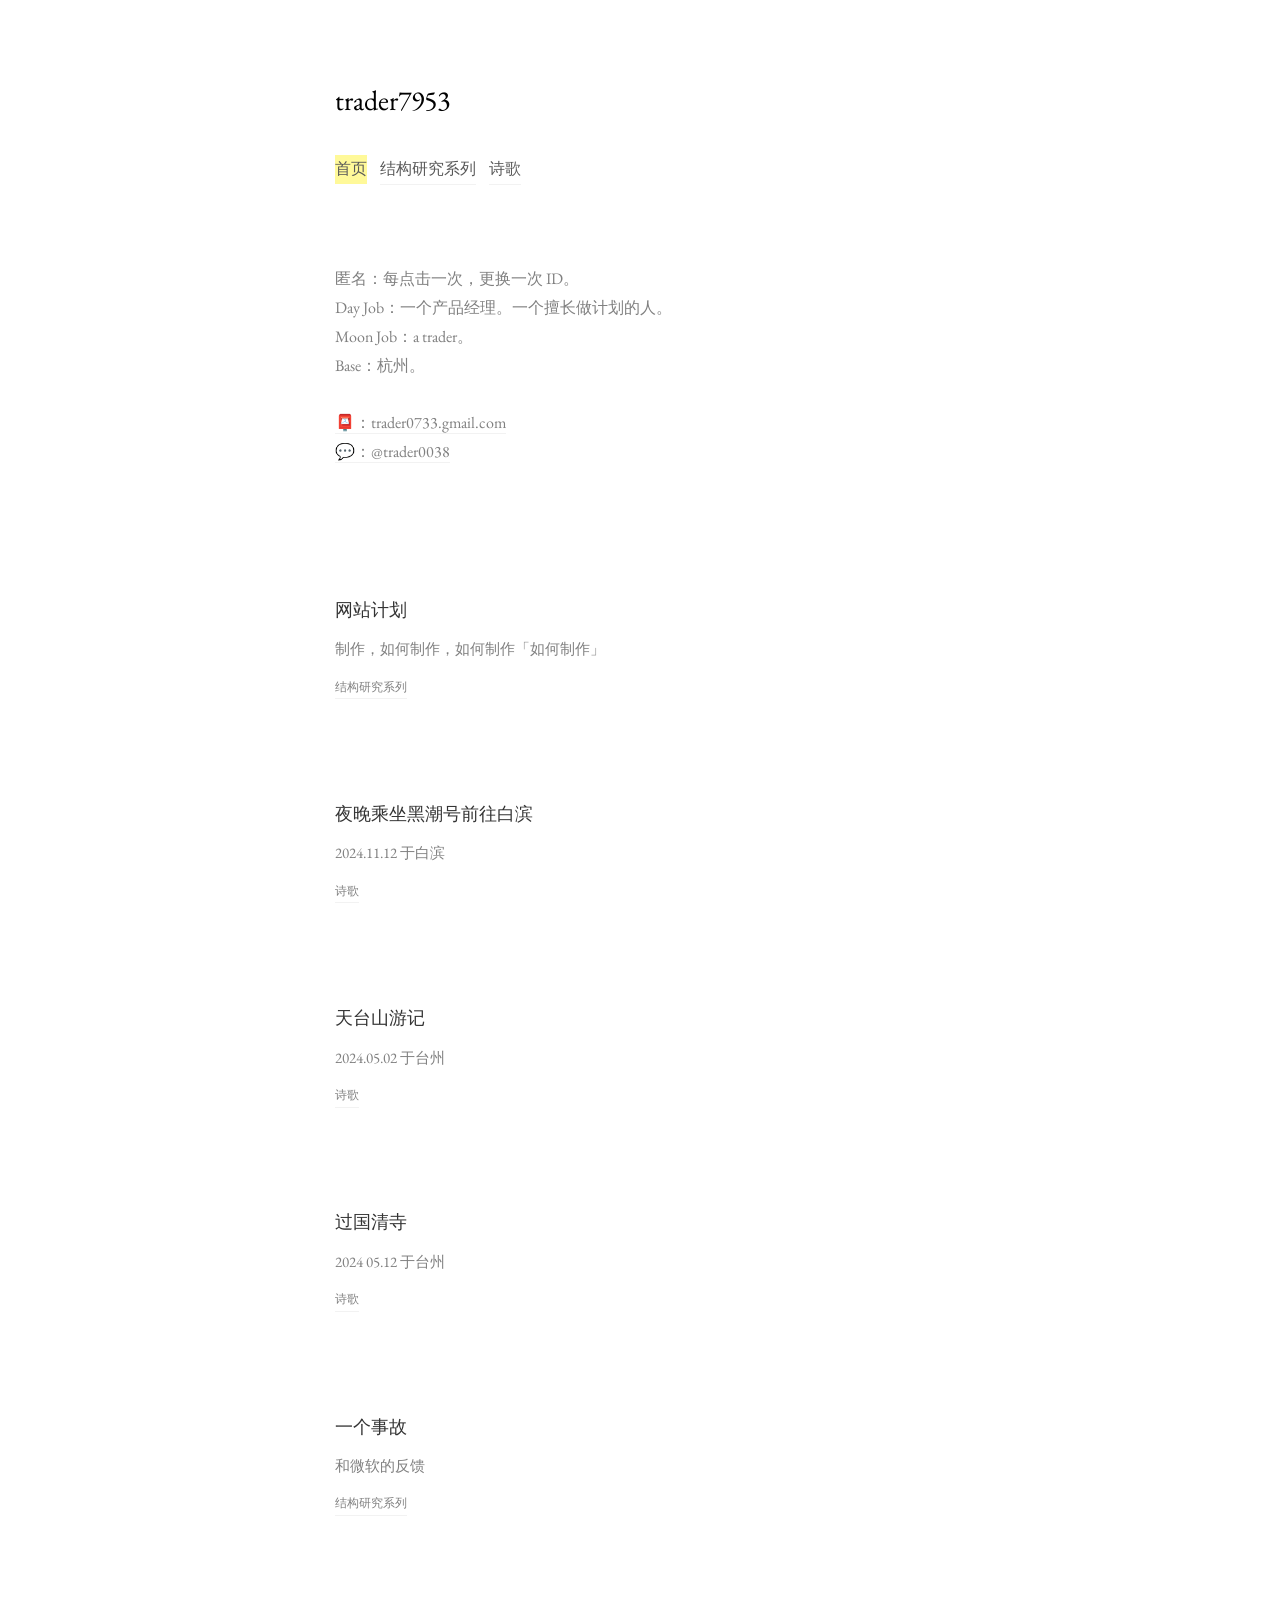
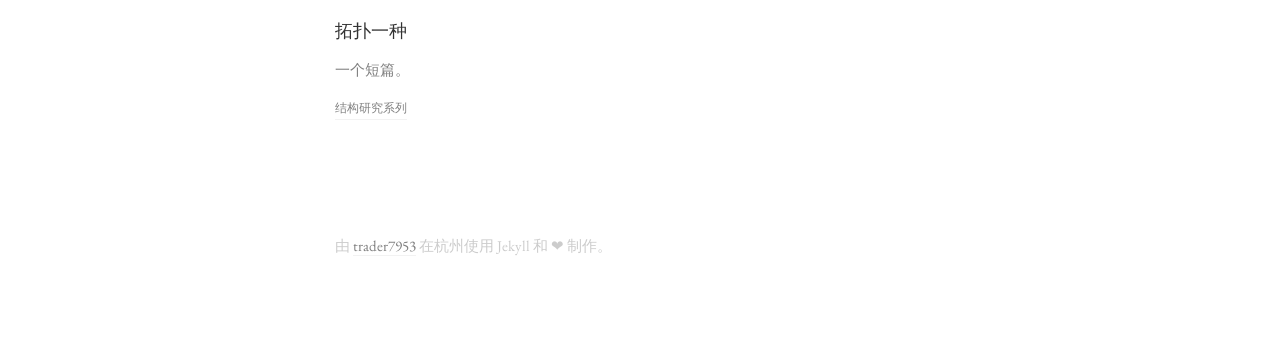
<file: index.html>
<!doctype html>
<html lang="en">
<head>
  <meta charset="utf-8">
  <meta http-equiv="x-ua-compatible" content="ie=edge">
  <title>trader</title>
  <meta name="description" content="">
  <meta name="viewport" content="width=device-width, initial-scale=1">

  <meta property="og:title" content="放作品的网站。">
  <meta property="og:type" content="website">
  <meta property="og:url" content="https://trader0731.github.io/">
  <meta property="og:description" content="">
  <meta property="og:site_name" content="trader">

  <meta name="twitter:card" content="summary">
  <meta name="twitter:url" content="https://trader0731.github.io/">
  <meta name="twitter:title" content="放作品的网站。">
  <meta name="twitter:description" content="">

  
    <meta property="og:image" content="https://trader0731.github.io/assets/og-image-ee46bbc61b334e821e81534b1fd43f3fee6f020ec174b3c2114445695fd48c01.jpg">
    <meta name="twitter:image" content="https://trader0731.github.io/assets/og-image-ee46bbc61b334e821e81534b1fd43f3fee6f020ec174b3c2114445695fd48c01.jpg">
  

  <link rel="stylesheet" type="text/css" title="light" id="light" href="/assets/main-5cc22f4879a32367321d8de1dcd596f606f87abedbcb8b5fbd05eaa1672bed59.css">
</head>

<body>
  <main>
    <div class="grid grid-centered">
      <div class="grid-cell">
        <nav class="header-nav scrollappear">
  <a href="/" class="header-logo" title="trader">trader<span class="random-number"></span></a>
</nav>


</ul>
  <ul class="header-tags scrollappear">
    
    <li><a href="/" title="首页" class="active">首页</a></li>
    
      
      
      <li><a href="/tag/结构研究系列">
        结构研究系列</a></li>
    
      
      
      <li><a href="/tag/诗歌">
        诗歌</a></li>
    
  </ul>
        <div class="about scrollappear">
  <p>
    匿名：每点击一次，更换一次 ID。<br>
    Day Job：一个产品经理。一个擅长做计划的人。 <br>
    Moon Job：a trader。 <br>
    Base：杭州。 <br><br>
    <a href="mailto:trader0733@gmail.com"?subject=你好。" title="Email">📮：trader0733.gmail.com</a> <br>
    <a href="https://t.me/trader0038" title="Telegram">💬：@trader0038</a>
  </p>
</div>

<ul class="article-list">
  
    <li class="article-list-item scrollappear">
      <a href="/posts/%E7%BD%91%E7%AB%99%E8%AE%A1%E5%88%92" title="网站计划">
        <h5>
          网站计划
        </h5>
      </a>
      <p>
        
          制作，如何制作，如何制作「如何制作」  
        
      </p>
      <div class="article-list-footer">
  <div class="article-list-tags">
    
      
      <a href="/tag/结构研究系列" title="See all posts with tag '结构研究系列'">结构研究系列</a>
    
  </div>
</div>
    </li>
  
    <li class="article-list-item scrollappear">
      <a href="/posts/%E5%A4%9C%E6%99%9A%E4%B9%98%E5%9D%90%E9%BB%91%E6%BD%AE%E5%8F%B7%E5%89%8D%E5%BE%80%E7%99%BD%E6%BB%A8" title="夜晚乘坐黑潮号前往白滨">
        <h5>
          夜晚乘坐黑潮号前往白滨
        </h5>
      </a>
      <p>
        
           2024.11.12 于白滨  
        
      </p>
      <div class="article-list-footer">
  <div class="article-list-tags">
    
      
      <a href="/tag/诗歌" title="See all posts with tag '诗歌'">诗歌</a>
    
  </div>
</div>
    </li>
  
    <li class="article-list-item scrollappear">
      <a href="/posts/%E5%A4%A9%E5%8F%B0%E5%B1%B1%E6%B8%B8%E8%AE%B0" title="天台山游记">
        <h5>
          天台山游记
        </h5>
      </a>
      <p>
        
           2024.05.02 于台州  
        
      </p>
      <div class="article-list-footer">
  <div class="article-list-tags">
    
      
      <a href="/tag/诗歌" title="See all posts with tag '诗歌'">诗歌</a>
    
  </div>
</div>
    </li>
  
    <li class="article-list-item scrollappear">
      <a href="/posts/%E8%BF%87%E5%9B%BD%E6%B8%85%E5%AF%BA" title="过国清寺">
        <h5>
          过国清寺
        </h5>
      </a>
      <p>
        
           2024 05.12 于台州  
        
      </p>
      <div class="article-list-footer">
  <div class="article-list-tags">
    
      
      <a href="/tag/诗歌" title="See all posts with tag '诗歌'">诗歌</a>
    
  </div>
</div>
    </li>
  
    <li class="article-list-item scrollappear">
      <a href="/posts/%E4%B8%80%E4%B8%AA%E4%BA%8B%E6%95%85" title="一个事故">
        <h5>
          一个事故
        </h5>
      </a>
      <p>
        
          和微软的反馈  
        
      </p>
      <div class="article-list-footer">
  <div class="article-list-tags">
    
      
      <a href="/tag/结构研究系列" title="See all posts with tag '结构研究系列'">结构研究系列</a>
    
  </div>
</div>
    </li>
  
    <li class="article-list-item scrollappear">
      <a href="/posts/%E6%8B%93%E6%89%91%E4%B8%80%E7%A7%8D" title="拓扑一种">
        <h5>
          拓扑一种
        </h5>
      </a>
      <p>
        
          一个短篇。  
        
      </p>
      <div class="article-list-footer">
  <div class="article-list-tags">
    
      
      <a href="/tag/结构研究系列" title="See all posts with tag '结构研究系列'">结构研究系列</a>
    
  </div>
</div>
    </li>
  
  
</ul>

        <footer class="footer scrollappear">
  <p>
    由 <a href="/" title="About me">trader<span class="random-number"></span></a> 在杭州使用 Jekyll 和 ❤ 制作。
</footer>



      </div>
    </div>
  </main>
  
  <script async src="https://www.googletagmanager.com/gtag/js?id=G-JKZX03LHFF"></script>
  <script>
    window.dataLayer = window.dataLayer || [];
    function gtag(){dataLayer.push(arguments);}
    gtag('js', new Date());
    gtag('config', 'G-JKZX03LHFF');
  </script>


<script>
  function generateRandomNumber() {
  const randomNum = Math.floor(Math.random() * 10000).toString().padStart(4, '0');
  // 更新所有带有 random-number class 的元素
  const randomNumberElements = document.getElementsByClassName('random-number');
  Array.from(randomNumberElements).forEach(element => {
    element.textContent = `${randomNum}`;
  });
  // 更新页面标题
  document.title = `trader${randomNum}`;
}
window.onload = generateRandomNumber;
</script>


<script src="/assets/vendor-3ee2c63bbac916f96cd7f90e83ab767f058ead1301444c9966f5156911c8be7f.js" type="text/javascript"></script>

<script src="/assets/scrollappear-e2da8ea567e418637e31266cc5302126eaa79f62a2273739086358b589a89ee6.js" type="text/javascript"></script>

<script src="/assets/main-b52ea63bcb800ea2805ad1db2e39cf0ac65264eb7b03642b38c7da1eb5bc4062.js" type="text/javascript"></script>


</body>
</html>
</file>
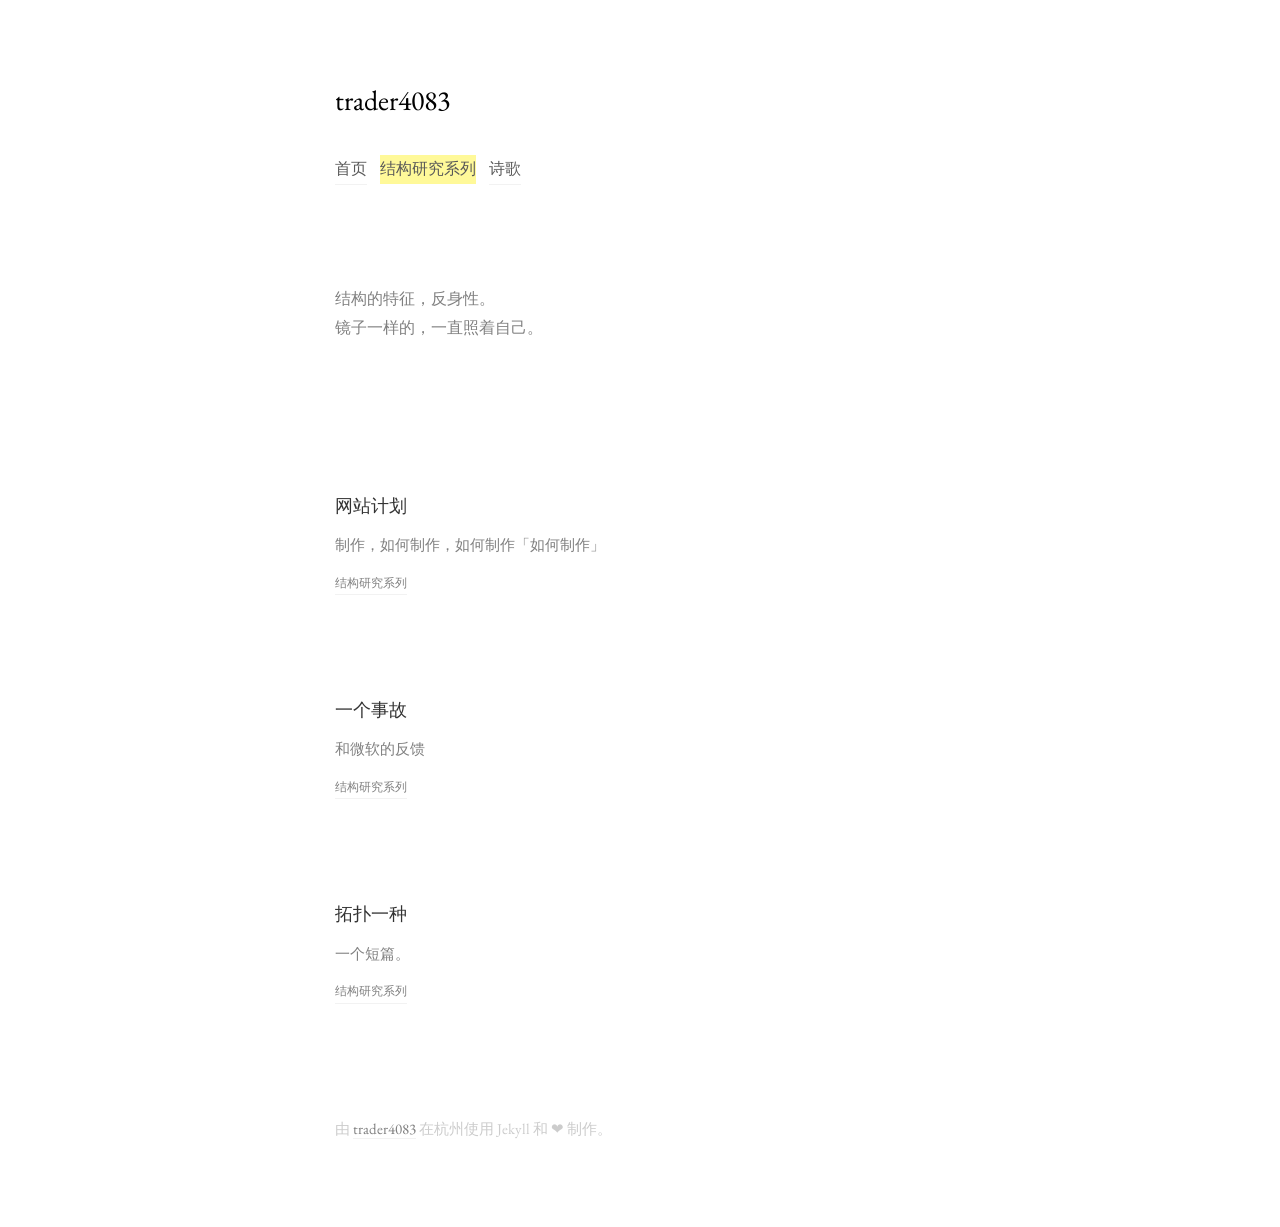
<file: tag/结构研究系列/index.html>
<!doctype html>
<html lang="en">
<head>
  <meta charset="utf-8">
  <meta http-equiv="x-ua-compatible" content="ie=edge">
  <title>trader</title>
  <meta name="description" content="">
  <meta name="viewport" content="width=device-width, initial-scale=1">

  <meta property="og:title" content="结构研究系列">
  <meta property="og:type" content="website">
  <meta property="og:url" content="https://trader0731.github.io/tag/%E7%BB%93%E6%9E%84%E7%A0%94%E7%A9%B6%E7%B3%BB%E5%88%97/">
  <meta property="og:description" content="">
  <meta property="og:site_name" content="trader">

  <meta name="twitter:card" content="summary">
  <meta name="twitter:url" content="https://trader0731.github.io/tag/%E7%BB%93%E6%9E%84%E7%A0%94%E7%A9%B6%E7%B3%BB%E5%88%97/">
  <meta name="twitter:title" content="结构研究系列">
  <meta name="twitter:description" content="">

  
    <meta property="og:image" content="https://trader0731.github.io/assets/og-image-ee46bbc61b334e821e81534b1fd43f3fee6f020ec174b3c2114445695fd48c01.jpg">
    <meta name="twitter:image" content="https://trader0731.github.io/assets/og-image-ee46bbc61b334e821e81534b1fd43f3fee6f020ec174b3c2114445695fd48c01.jpg">
  

  <link rel="stylesheet" type="text/css" title="light" id="light" href="/assets/main-5cc22f4879a32367321d8de1dcd596f606f87abedbcb8b5fbd05eaa1672bed59.css">
</head>

<body>
  <main>
    <div class="grid grid-centered">
      <div class="grid-cell">
        <nav class="header-nav scrollappear">
  <a href="/" class="header-logo" title="trader">trader<span class="random-number"></span></a>
</nav>


</ul>
  <ul class="header-tags scrollappear">
    
    <li><a href="/" title="首页" >首页</a></li>
    
      
      
      <li><a href="/tag/结构研究系列"class="active">
        结构研究系列</a></li>
    
      
      
      <li><a href="/tag/诗歌">
        诗歌</a></li>
    
  </ul>
        <div class="article scrollappear">
  <p>结构的特征，反身性。<br />
镜子一样的，一直照着自己。</p>

</div>


  <ul class="article-list scrollappear">
    
      <li class="article-list-item scrollappear">
        <a href="/posts/%E7%BD%91%E7%AB%99%E8%AE%A1%E5%88%92" title="网站计划">
          <h5>
            网站计划
          </h5>
        </a>
      <p>
        
          制作，如何制作，如何制作「如何制作」  
        
      </p>
        <div class="article-list-footer">
  <div class="article-list-tags">
    
      
      <a href="/tag/结构研究系列" title="See all posts with tag '结构研究系列'">结构研究系列</a>
    
  </div>
</div>
      </li>
    
      <li class="article-list-item scrollappear">
        <a href="/posts/%E4%B8%80%E4%B8%AA%E4%BA%8B%E6%95%85" title="一个事故">
          <h5>
            一个事故
          </h5>
        </a>
      <p>
        
          和微软的反馈  
        
      </p>
        <div class="article-list-footer">
  <div class="article-list-tags">
    
      
      <a href="/tag/结构研究系列" title="See all posts with tag '结构研究系列'">结构研究系列</a>
    
  </div>
</div>
      </li>
    
      <li class="article-list-item scrollappear">
        <a href="/posts/%E6%8B%93%E6%89%91%E4%B8%80%E7%A7%8D" title="拓扑一种">
          <h5>
            拓扑一种
          </h5>
        </a>
      <p>
        
          一个短篇。  
        
      </p>
        <div class="article-list-footer">
  <div class="article-list-tags">
    
      
      <a href="/tag/结构研究系列" title="See all posts with tag '结构研究系列'">结构研究系列</a>
    
  </div>
</div>
      </li>
    
  </ul>


        <footer class="footer scrollappear">
  <p>
    由 <a href="/" title="About me">trader<span class="random-number"></span></a> 在杭州使用 Jekyll 和 ❤ 制作。
</footer>



      </div>
    </div>
  </main>
  
  <script async src="https://www.googletagmanager.com/gtag/js?id=G-JKZX03LHFF"></script>
  <script>
    window.dataLayer = window.dataLayer || [];
    function gtag(){dataLayer.push(arguments);}
    gtag('js', new Date());
    gtag('config', 'G-JKZX03LHFF');
  </script>


<script>
  function generateRandomNumber() {
  const randomNum = Math.floor(Math.random() * 10000).toString().padStart(4, '0');
  // 更新所有带有 random-number class 的元素
  const randomNumberElements = document.getElementsByClassName('random-number');
  Array.from(randomNumberElements).forEach(element => {
    element.textContent = `${randomNum}`;
  });
  // 更新页面标题
  document.title = `trader${randomNum}`;
}
window.onload = generateRandomNumber;
</script>


<script src="/assets/vendor-3ee2c63bbac916f96cd7f90e83ab767f058ead1301444c9966f5156911c8be7f.js" type="text/javascript"></script>

<script src="/assets/scrollappear-e2da8ea567e418637e31266cc5302126eaa79f62a2273739086358b589a89ee6.js" type="text/javascript"></script>

<script src="/assets/main-b52ea63bcb800ea2805ad1db2e39cf0ac65264eb7b03642b38c7da1eb5bc4062.js" type="text/javascript"></script>


</body>
</html>
</file>
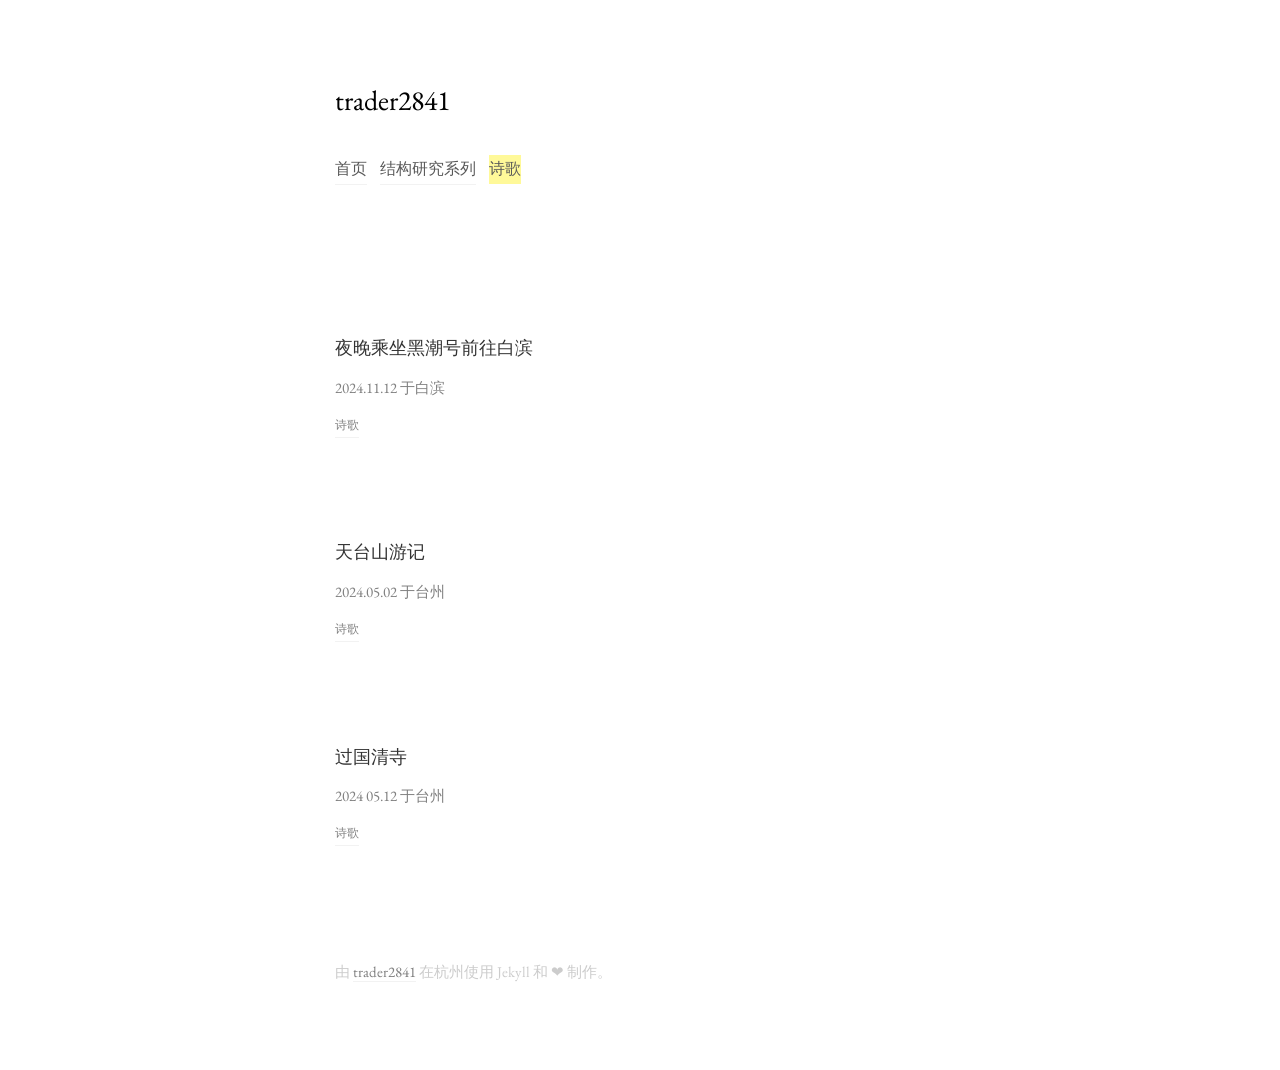
<file: tag/诗歌/index.html>
<!doctype html>
<html lang="en">
<head>
  <meta charset="utf-8">
  <meta http-equiv="x-ua-compatible" content="ie=edge">
  <title>trader</title>
  <meta name="description" content="">
  <meta name="viewport" content="width=device-width, initial-scale=1">

  <meta property="og:title" content="诗歌">
  <meta property="og:type" content="website">
  <meta property="og:url" content="https://trader0731.github.io/tag/%E8%AF%97%E6%AD%8C/">
  <meta property="og:description" content="">
  <meta property="og:site_name" content="trader">

  <meta name="twitter:card" content="summary">
  <meta name="twitter:url" content="https://trader0731.github.io/tag/%E8%AF%97%E6%AD%8C/">
  <meta name="twitter:title" content="诗歌">
  <meta name="twitter:description" content="">

  
    <meta property="og:image" content="https://trader0731.github.io/assets/og-image-ee46bbc61b334e821e81534b1fd43f3fee6f020ec174b3c2114445695fd48c01.jpg">
    <meta name="twitter:image" content="https://trader0731.github.io/assets/og-image-ee46bbc61b334e821e81534b1fd43f3fee6f020ec174b3c2114445695fd48c01.jpg">
  

  <link rel="stylesheet" type="text/css" title="light" id="light" href="/assets/main-5cc22f4879a32367321d8de1dcd596f606f87abedbcb8b5fbd05eaa1672bed59.css">
</head>

<body>
  <main>
    <div class="grid grid-centered">
      <div class="grid-cell">
        <nav class="header-nav scrollappear">
  <a href="/" class="header-logo" title="trader">trader<span class="random-number"></span></a>
</nav>


</ul>
  <ul class="header-tags scrollappear">
    
    <li><a href="/" title="首页" >首页</a></li>
    
      
      
      <li><a href="/tag/结构研究系列">
        结构研究系列</a></li>
    
      
      
      <li><a href="/tag/诗歌"class="active">
        诗歌</a></li>
    
  </ul>
        <div class="article scrollappear">
  

</div>


  <ul class="article-list scrollappear">
    
      <li class="article-list-item scrollappear">
        <a href="/posts/%E5%A4%9C%E6%99%9A%E4%B9%98%E5%9D%90%E9%BB%91%E6%BD%AE%E5%8F%B7%E5%89%8D%E5%BE%80%E7%99%BD%E6%BB%A8" title="夜晚乘坐黑潮号前往白滨">
          <h5>
            夜晚乘坐黑潮号前往白滨
          </h5>
        </a>
      <p>
        
           2024.11.12 于白滨  
        
      </p>
        <div class="article-list-footer">
  <div class="article-list-tags">
    
      
      <a href="/tag/诗歌" title="See all posts with tag '诗歌'">诗歌</a>
    
  </div>
</div>
      </li>
    
      <li class="article-list-item scrollappear">
        <a href="/posts/%E5%A4%A9%E5%8F%B0%E5%B1%B1%E6%B8%B8%E8%AE%B0" title="天台山游记">
          <h5>
            天台山游记
          </h5>
        </a>
      <p>
        
           2024.05.02 于台州  
        
      </p>
        <div class="article-list-footer">
  <div class="article-list-tags">
    
      
      <a href="/tag/诗歌" title="See all posts with tag '诗歌'">诗歌</a>
    
  </div>
</div>
      </li>
    
      <li class="article-list-item scrollappear">
        <a href="/posts/%E8%BF%87%E5%9B%BD%E6%B8%85%E5%AF%BA" title="过国清寺">
          <h5>
            过国清寺
          </h5>
        </a>
      <p>
        
           2024 05.12 于台州  
        
      </p>
        <div class="article-list-footer">
  <div class="article-list-tags">
    
      
      <a href="/tag/诗歌" title="See all posts with tag '诗歌'">诗歌</a>
    
  </div>
</div>
      </li>
    
  </ul>


        <footer class="footer scrollappear">
  <p>
    由 <a href="/" title="About me">trader<span class="random-number"></span></a> 在杭州使用 Jekyll 和 ❤ 制作。
</footer>



      </div>
    </div>
  </main>
  
  <script async src="https://www.googletagmanager.com/gtag/js?id=G-JKZX03LHFF"></script>
  <script>
    window.dataLayer = window.dataLayer || [];
    function gtag(){dataLayer.push(arguments);}
    gtag('js', new Date());
    gtag('config', 'G-JKZX03LHFF');
  </script>


<script>
  function generateRandomNumber() {
  const randomNum = Math.floor(Math.random() * 10000).toString().padStart(4, '0');
  // 更新所有带有 random-number class 的元素
  const randomNumberElements = document.getElementsByClassName('random-number');
  Array.from(randomNumberElements).forEach(element => {
    element.textContent = `${randomNum}`;
  });
  // 更新页面标题
  document.title = `trader${randomNum}`;
}
window.onload = generateRandomNumber;
</script>


<script src="/assets/vendor-3ee2c63bbac916f96cd7f90e83ab767f058ead1301444c9966f5156911c8be7f.js" type="text/javascript"></script>

<script src="/assets/scrollappear-e2da8ea567e418637e31266cc5302126eaa79f62a2273739086358b589a89ee6.js" type="text/javascript"></script>

<script src="/assets/main-b52ea63bcb800ea2805ad1db2e39cf0ac65264eb7b03642b38c7da1eb5bc4062.js" type="text/javascript"></script>


</body>
</html>
</file>
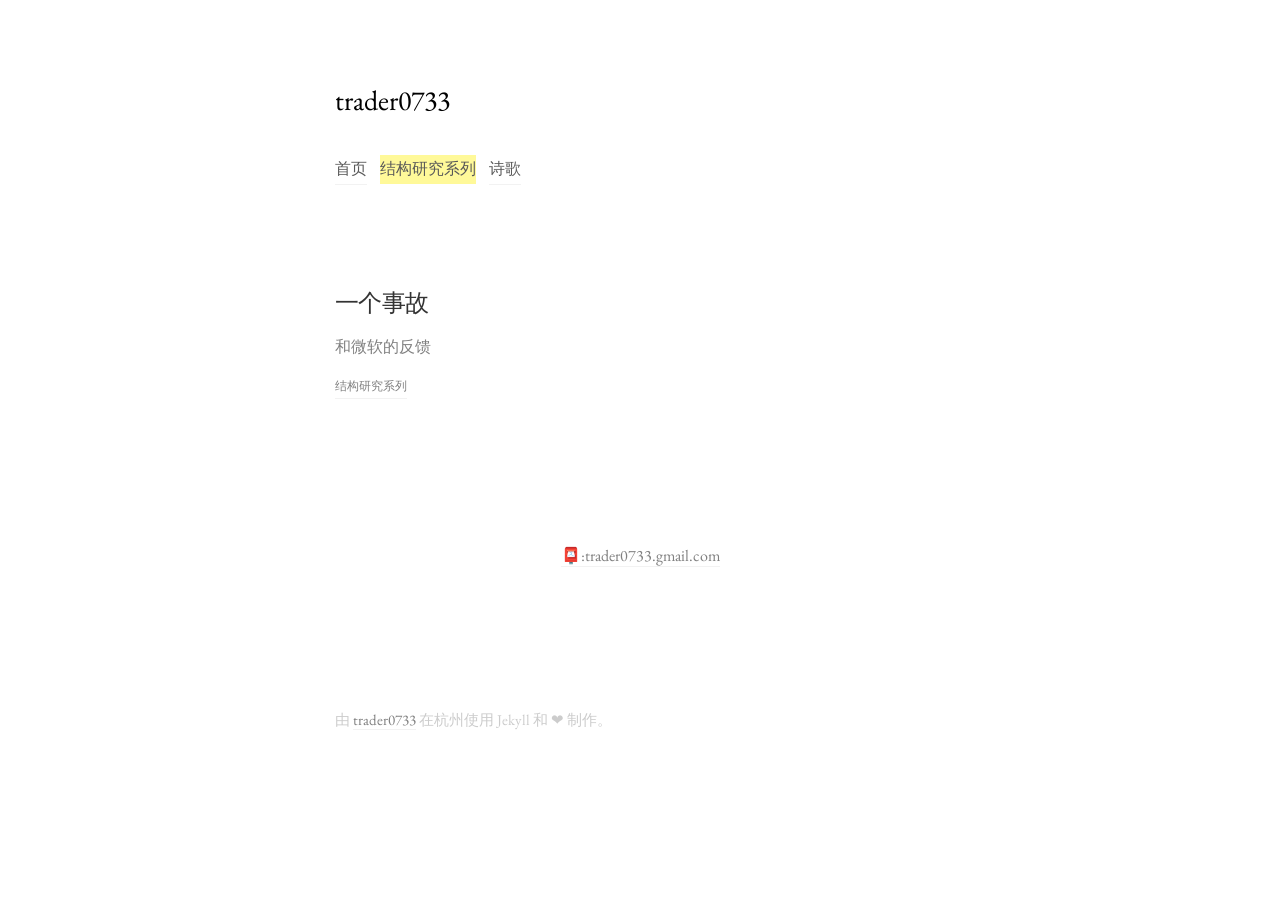
<file: posts/一个事故.html>
<!doctype html>
<html lang="en">
<head>
  <meta charset="utf-8">
  <meta http-equiv="x-ua-compatible" content="ie=edge">
  <title>trader</title>
  <meta name="description" content="和微软的反馈">
  <meta name="viewport" content="width=device-width, initial-scale=1">

  <meta property="og:title" content="一个事故">
  <meta property="og:type" content="website">
  <meta property="og:url" content="https://trader0731.github.io/posts/%E4%B8%80%E4%B8%AA%E4%BA%8B%E6%95%85">
  <meta property="og:description" content="和微软的反馈">
  <meta property="og:site_name" content="trader">

  <meta name="twitter:card" content="summary">
  <meta name="twitter:url" content="https://trader0731.github.io/posts/%E4%B8%80%E4%B8%AA%E4%BA%8B%E6%95%85">
  <meta name="twitter:title" content="一个事故">
  <meta name="twitter:description" content="和微软的反馈">

  
    
      <meta property="og:image" content="https://trader0731.github.io/assets/documentation/sample-image-0a264584b152aa8d86f61525d05ae1131787d0a1029aa1cb7e3e4148b5d34755.jpg">
      <meta name="twitter:image" content="https://trader0731.github.io/assets/documentation/sample-image-0a264584b152aa8d86f61525d05ae1131787d0a1029aa1cb7e3e4148b5d34755.jpg">
    
  

  <link rel="stylesheet" type="text/css" title="light" id="light" href="/assets/main-5cc22f4879a32367321d8de1dcd596f606f87abedbcb8b5fbd05eaa1672bed59.css">
</head>

<body>
  <main>
    <div class="grid grid-centered">
      <div class="grid-cell">
        <nav class="header-nav scrollappear">
  <a href="/" class="header-logo" title="trader">trader<span class="random-number"></span></a>
</nav>


</ul>
  <ul class="header-tags scrollappear">
    
    <li><a href="/" title="首页" >首页</a></li>
    
      
      
      <li><a href="/tag/结构研究系列"class="active">
        结构研究系列</a></li>
    
      
      
      <li><a href="/tag/诗歌">
        诗歌</a></li>
    
  </ul>
        <article class="article scrollappear">
          <header class="article-header">
            <h1>一个事故</h1>
            <p>和微软的反馈</p>
            <div class="article-list-footer">
  <div class="article-list-tags">
    
      
      <a href="/tag/结构研究系列" title="See all posts with tag '结构研究系列'">结构研究系列</a>
    
  </div>
</div>
          </header>

          <div class="article-content">
            

          </div>

          <div class="article-comments scrollappear">
            <p>
              <a href="mailto:trader0733@gmail.com"?subject=你好。" title="Email">📮:trader0733.gmail.com</a>
            </p>
          </div>

        </article>
        <footer class="footer scrollappear">
  <p>
    由 <a href="/" title="About me">trader<span class="random-number"></span></a> 在杭州使用 Jekyll 和 ❤ 制作。
</footer>



      </div>
    </div>
  </main>
  
  <script async src="https://www.googletagmanager.com/gtag/js?id=G-JKZX03LHFF"></script>
  <script>
    window.dataLayer = window.dataLayer || [];
    function gtag(){dataLayer.push(arguments);}
    gtag('js', new Date());
    gtag('config', 'G-JKZX03LHFF');
  </script>


<script>
  function generateRandomNumber() {
  const randomNum = Math.floor(Math.random() * 10000).toString().padStart(4, '0');
  // 更新所有带有 random-number class 的元素
  const randomNumberElements = document.getElementsByClassName('random-number');
  Array.from(randomNumberElements).forEach(element => {
    element.textContent = `${randomNum}`;
  });
  // 更新页面标题
  document.title = `trader${randomNum}`;
}
window.onload = generateRandomNumber;
</script>


<script src="/assets/vendor-3ee2c63bbac916f96cd7f90e83ab767f058ead1301444c9966f5156911c8be7f.js" type="text/javascript"></script>

<script src="/assets/scrollappear-e2da8ea567e418637e31266cc5302126eaa79f62a2273739086358b589a89ee6.js" type="text/javascript"></script>

<script src="/assets/main-b52ea63bcb800ea2805ad1db2e39cf0ac65264eb7b03642b38c7da1eb5bc4062.js" type="text/javascript"></script>


</body>
</html>
</file>
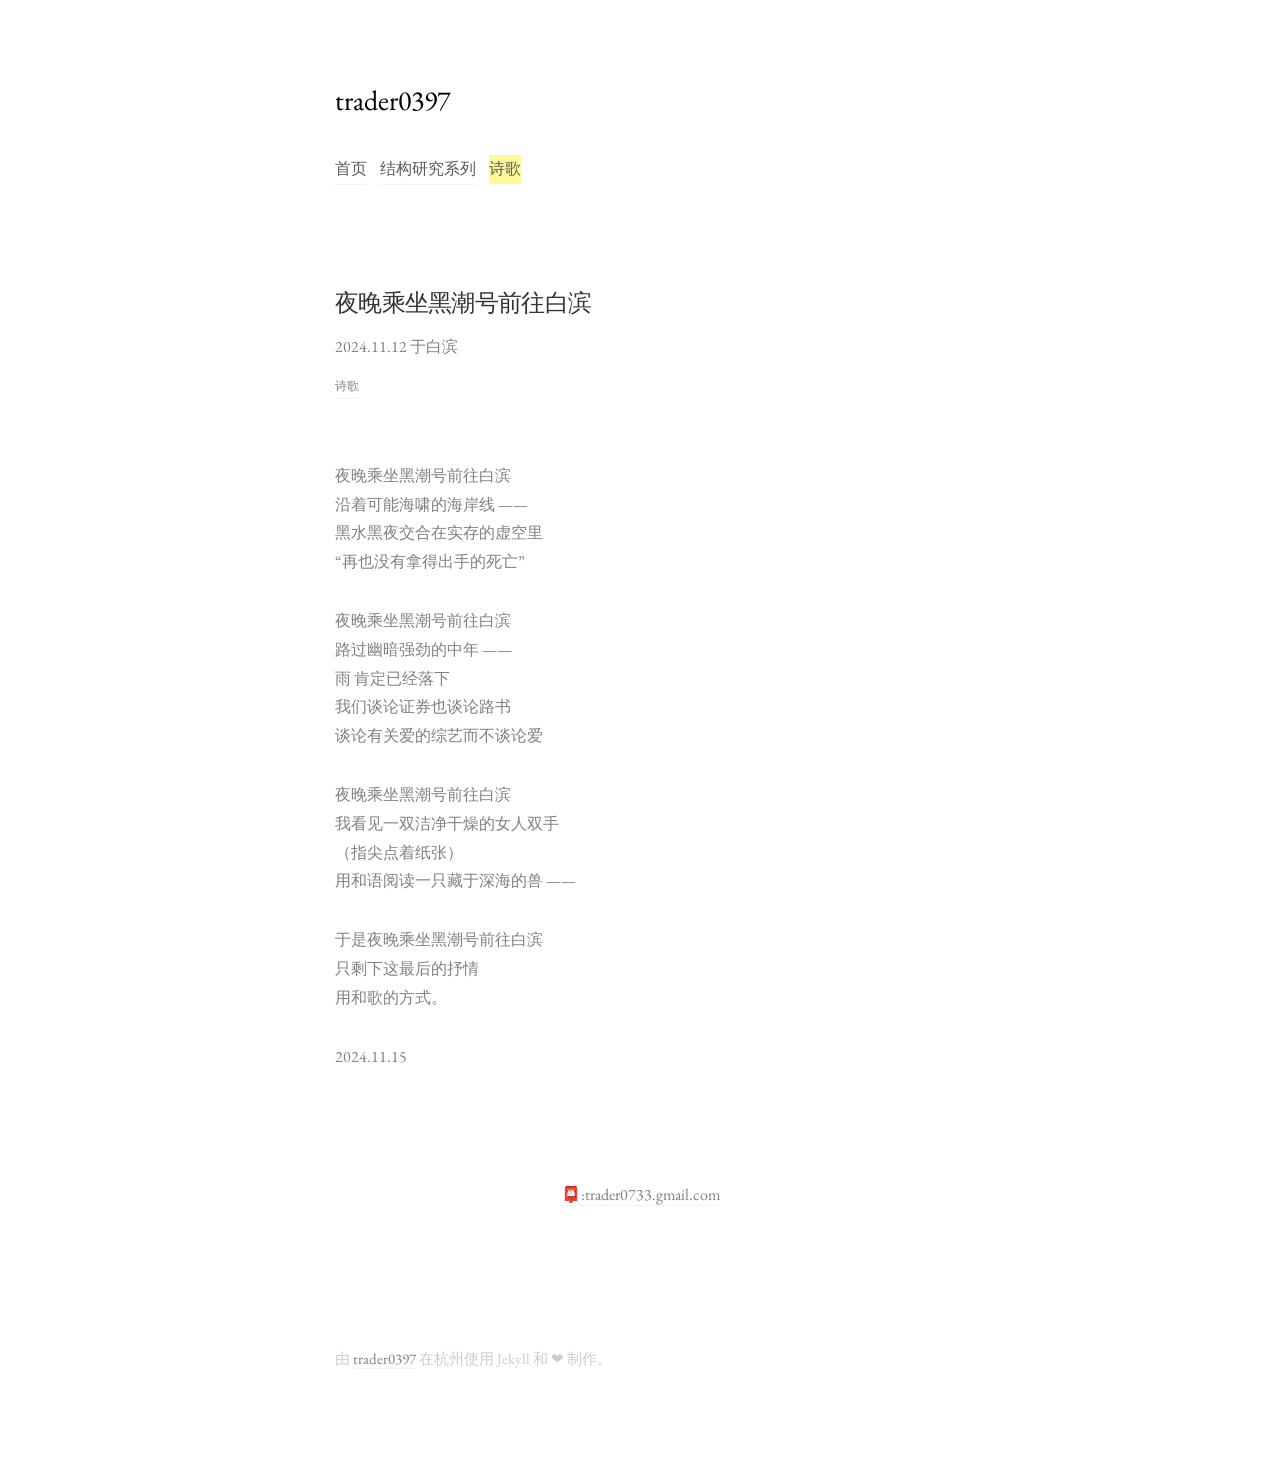
<file: posts/夜晚乘坐黑潮号前往白滨.html>
<!doctype html>
<html lang="en">
<head>
  <meta charset="utf-8">
  <meta http-equiv="x-ua-compatible" content="ie=edge">
  <title>trader</title>
  <meta name="description" content=" 2024.11.12 于白滨">
  <meta name="viewport" content="width=device-width, initial-scale=1">

  <meta property="og:title" content="夜晚乘坐黑潮号前往白滨">
  <meta property="og:type" content="website">
  <meta property="og:url" content="https://trader0731.github.io/posts/%E5%A4%9C%E6%99%9A%E4%B9%98%E5%9D%90%E9%BB%91%E6%BD%AE%E5%8F%B7%E5%89%8D%E5%BE%80%E7%99%BD%E6%BB%A8">
  <meta property="og:description" content=" 2024.11.12 于白滨">
  <meta property="og:site_name" content="trader">

  <meta name="twitter:card" content="summary">
  <meta name="twitter:url" content="https://trader0731.github.io/posts/%E5%A4%9C%E6%99%9A%E4%B9%98%E5%9D%90%E9%BB%91%E6%BD%AE%E5%8F%B7%E5%89%8D%E5%BE%80%E7%99%BD%E6%BB%A8">
  <meta name="twitter:title" content="夜晚乘坐黑潮号前往白滨">
  <meta name="twitter:description" content=" 2024.11.12 于白滨">

  
    <meta property="og:image" content="https://trader0731.github.io/assets/og-image-ee46bbc61b334e821e81534b1fd43f3fee6f020ec174b3c2114445695fd48c01.jpg">
    <meta name="twitter:image" content="https://trader0731.github.io/assets/og-image-ee46bbc61b334e821e81534b1fd43f3fee6f020ec174b3c2114445695fd48c01.jpg">
  

  <link rel="stylesheet" type="text/css" title="light" id="light" href="/assets/main-5cc22f4879a32367321d8de1dcd596f606f87abedbcb8b5fbd05eaa1672bed59.css">
</head>

<body>
  <main>
    <div class="grid grid-centered">
      <div class="grid-cell">
        <nav class="header-nav scrollappear">
  <a href="/" class="header-logo" title="trader">trader<span class="random-number"></span></a>
</nav>


</ul>
  <ul class="header-tags scrollappear">
    
    <li><a href="/" title="首页" >首页</a></li>
    
      
      
      <li><a href="/tag/结构研究系列">
        结构研究系列</a></li>
    
      
      
      <li><a href="/tag/诗歌"class="active">
        诗歌</a></li>
    
  </ul>
        <article class="article scrollappear">
          <header class="article-header">
            <h1>夜晚乘坐黑潮号前往白滨</h1>
            <p> 2024.11.12 于白滨</p>
            <div class="article-list-footer">
  <div class="article-list-tags">
    
      
      <a href="/tag/诗歌" title="See all posts with tag '诗歌'">诗歌</a>
    
  </div>
</div>
          </header>

          <div class="article-content">
            <p>夜晚乘坐黑潮号前往白滨<br />
沿着可能海啸的海岸线 ——<br />
黑水黑夜交合在实存的虚空里<br />
“再也没有拿得出手的死亡”</p>

<p>夜晚乘坐黑潮号前往白滨<br />
路过幽暗强劲的中年 ——<br />
雨 肯定已经落下<br />
我们谈论证券也谈论路书<br />
谈论有关爱的综艺而不谈论爱</p>

<p>夜晚乘坐黑潮号前往白滨<br />
我看见一双洁净干燥的女人双手<br />
（指尖点着纸张）<br />
用和语阅读一只藏于深海的兽 ——</p>

<p>于是夜晚乘坐黑潮号前往白滨<br />
只剩下这最后的抒情<br />
用和歌的方式。</p>

<p>2024.11.15</p>

          </div>

          <div class="article-comments scrollappear">
            <p>
              <a href="mailto:trader0733@gmail.com"?subject=你好。" title="Email">📮:trader0733.gmail.com</a>
            </p>
          </div>

        </article>
        <footer class="footer scrollappear">
  <p>
    由 <a href="/" title="About me">trader<span class="random-number"></span></a> 在杭州使用 Jekyll 和 ❤ 制作。
</footer>



      </div>
    </div>
  </main>
  
  <script async src="https://www.googletagmanager.com/gtag/js?id=G-JKZX03LHFF"></script>
  <script>
    window.dataLayer = window.dataLayer || [];
    function gtag(){dataLayer.push(arguments);}
    gtag('js', new Date());
    gtag('config', 'G-JKZX03LHFF');
  </script>


<script>
  function generateRandomNumber() {
  const randomNum = Math.floor(Math.random() * 10000).toString().padStart(4, '0');
  // 更新所有带有 random-number class 的元素
  const randomNumberElements = document.getElementsByClassName('random-number');
  Array.from(randomNumberElements).forEach(element => {
    element.textContent = `${randomNum}`;
  });
  // 更新页面标题
  document.title = `trader${randomNum}`;
}
window.onload = generateRandomNumber;
</script>


<script src="/assets/vendor-3ee2c63bbac916f96cd7f90e83ab767f058ead1301444c9966f5156911c8be7f.js" type="text/javascript"></script>

<script src="/assets/scrollappear-e2da8ea567e418637e31266cc5302126eaa79f62a2273739086358b589a89ee6.js" type="text/javascript"></script>

<script src="/assets/main-b52ea63bcb800ea2805ad1db2e39cf0ac65264eb7b03642b38c7da1eb5bc4062.js" type="text/javascript"></script>


</body>
</html>
</file>
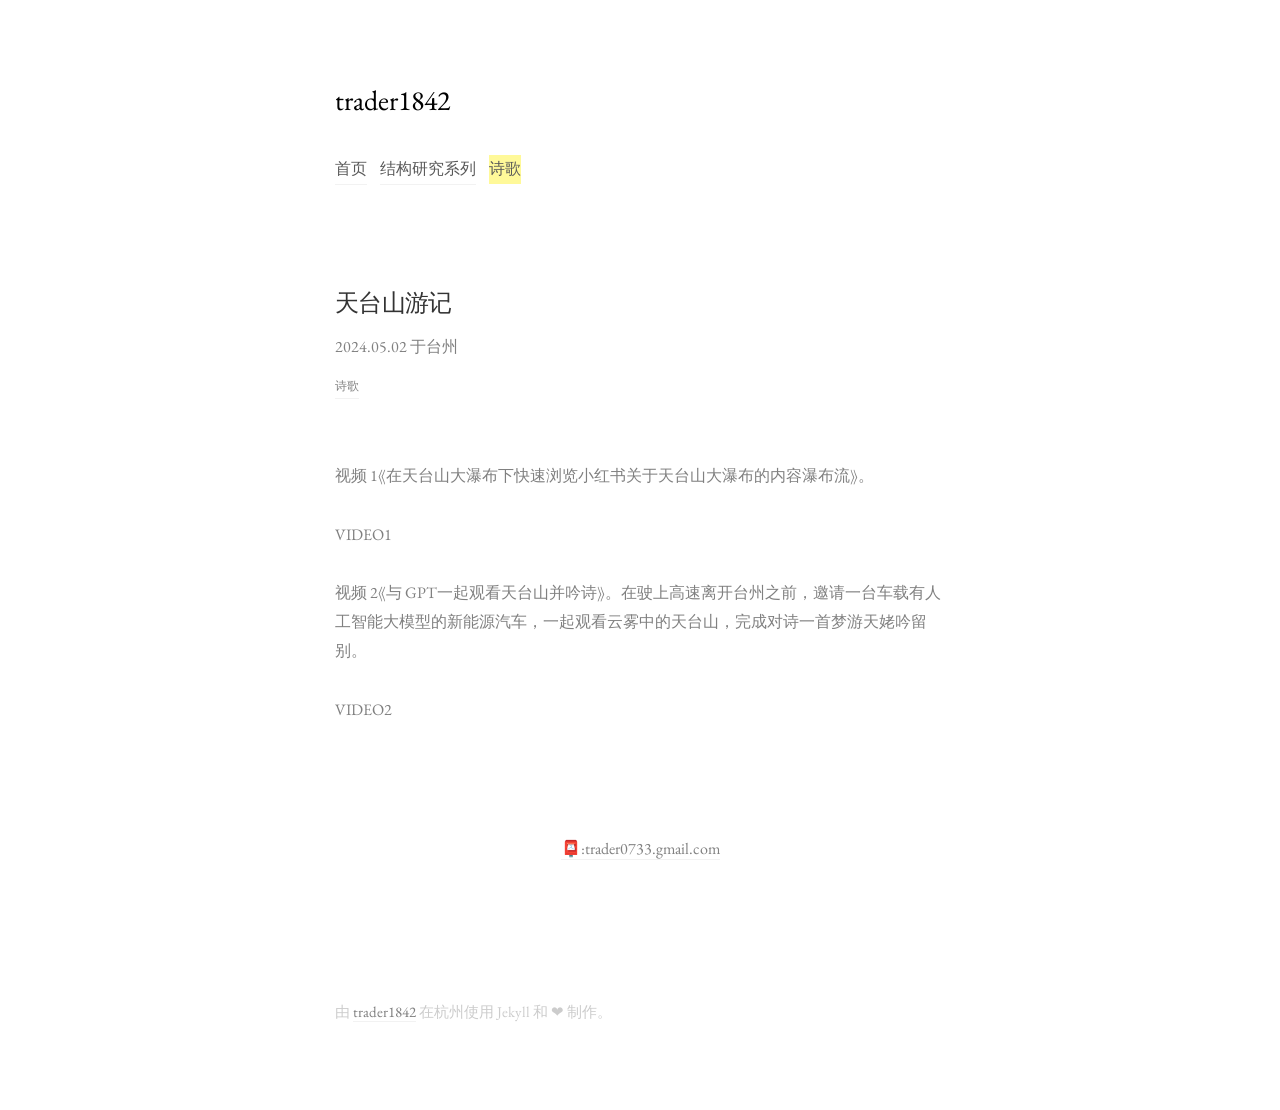
<file: posts/天台山游记.html>
<!doctype html>
<html lang="en">
<head>
  <meta charset="utf-8">
  <meta http-equiv="x-ua-compatible" content="ie=edge">
  <title>trader</title>
  <meta name="description" content=" 2024.05.02 于台州">
  <meta name="viewport" content="width=device-width, initial-scale=1">

  <meta property="og:title" content="天台山游记">
  <meta property="og:type" content="website">
  <meta property="og:url" content="https://trader0731.github.io/posts/%E5%A4%A9%E5%8F%B0%E5%B1%B1%E6%B8%B8%E8%AE%B0">
  <meta property="og:description" content=" 2024.05.02 于台州">
  <meta property="og:site_name" content="trader">

  <meta name="twitter:card" content="summary">
  <meta name="twitter:url" content="https://trader0731.github.io/posts/%E5%A4%A9%E5%8F%B0%E5%B1%B1%E6%B8%B8%E8%AE%B0">
  <meta name="twitter:title" content="天台山游记">
  <meta name="twitter:description" content=" 2024.05.02 于台州">

  
    <meta property="og:image" content="https://trader0731.github.io/assets/og-image-ee46bbc61b334e821e81534b1fd43f3fee6f020ec174b3c2114445695fd48c01.jpg">
    <meta name="twitter:image" content="https://trader0731.github.io/assets/og-image-ee46bbc61b334e821e81534b1fd43f3fee6f020ec174b3c2114445695fd48c01.jpg">
  

  <link rel="stylesheet" type="text/css" title="light" id="light" href="/assets/main-5cc22f4879a32367321d8de1dcd596f606f87abedbcb8b5fbd05eaa1672bed59.css">
</head>

<body>
  <main>
    <div class="grid grid-centered">
      <div class="grid-cell">
        <nav class="header-nav scrollappear">
  <a href="/" class="header-logo" title="trader">trader<span class="random-number"></span></a>
</nav>


</ul>
  <ul class="header-tags scrollappear">
    
    <li><a href="/" title="首页" >首页</a></li>
    
      
      
      <li><a href="/tag/结构研究系列">
        结构研究系列</a></li>
    
      
      
      <li><a href="/tag/诗歌"class="active">
        诗歌</a></li>
    
  </ul>
        <article class="article scrollappear">
          <header class="article-header">
            <h1>天台山游记</h1>
            <p> 2024.05.02 于台州</p>
            <div class="article-list-footer">
  <div class="article-list-tags">
    
      
      <a href="/tag/诗歌" title="See all posts with tag '诗歌'">诗歌</a>
    
  </div>
</div>
          </header>

          <div class="article-content">
            <p>视频 1《在天台山大瀑布下快速浏览小红书关于天台山大瀑布的内容瀑布流》。</p>

<p>VIDEO1</p>

<p>视频 2《与 GPT一起观看天台山并吟诗》。在驶上高速离开台州之前，邀请一台车载有人工智能大模型的新能源汽车，一起观看云雾中的天台山，完成对诗一首梦游天姥吟留别。</p>

<p>VIDEO2</p>

          </div>

          <div class="article-comments scrollappear">
            <p>
              <a href="mailto:trader0733@gmail.com"?subject=你好。" title="Email">📮:trader0733.gmail.com</a>
            </p>
          </div>

        </article>
        <footer class="footer scrollappear">
  <p>
    由 <a href="/" title="About me">trader<span class="random-number"></span></a> 在杭州使用 Jekyll 和 ❤ 制作。
</footer>



      </div>
    </div>
  </main>
  
  <script async src="https://www.googletagmanager.com/gtag/js?id=G-JKZX03LHFF"></script>
  <script>
    window.dataLayer = window.dataLayer || [];
    function gtag(){dataLayer.push(arguments);}
    gtag('js', new Date());
    gtag('config', 'G-JKZX03LHFF');
  </script>


<script>
  function generateRandomNumber() {
  const randomNum = Math.floor(Math.random() * 10000).toString().padStart(4, '0');
  // 更新所有带有 random-number class 的元素
  const randomNumberElements = document.getElementsByClassName('random-number');
  Array.from(randomNumberElements).forEach(element => {
    element.textContent = `${randomNum}`;
  });
  // 更新页面标题
  document.title = `trader${randomNum}`;
}
window.onload = generateRandomNumber;
</script>


<script src="/assets/vendor-3ee2c63bbac916f96cd7f90e83ab767f058ead1301444c9966f5156911c8be7f.js" type="text/javascript"></script>

<script src="/assets/scrollappear-e2da8ea567e418637e31266cc5302126eaa79f62a2273739086358b589a89ee6.js" type="text/javascript"></script>

<script src="/assets/main-b52ea63bcb800ea2805ad1db2e39cf0ac65264eb7b03642b38c7da1eb5bc4062.js" type="text/javascript"></script>


</body>
</html>
</file>
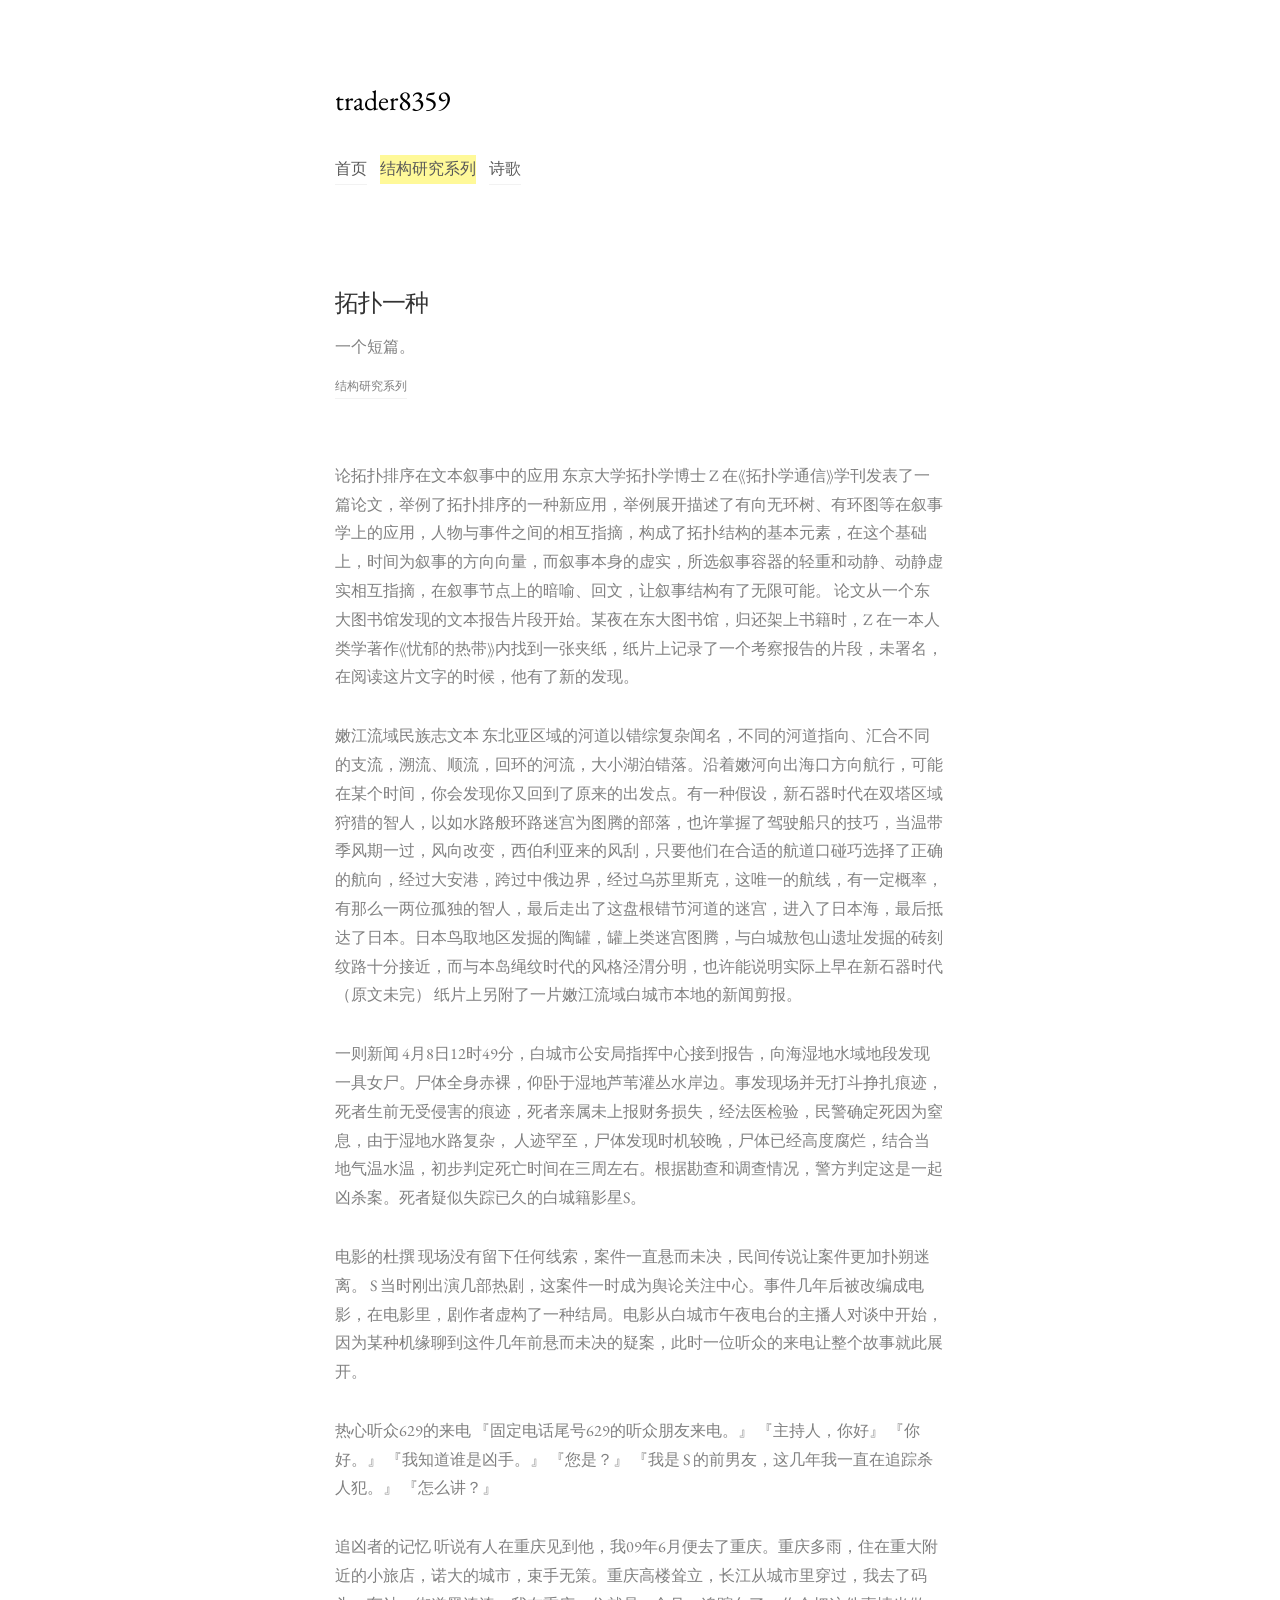
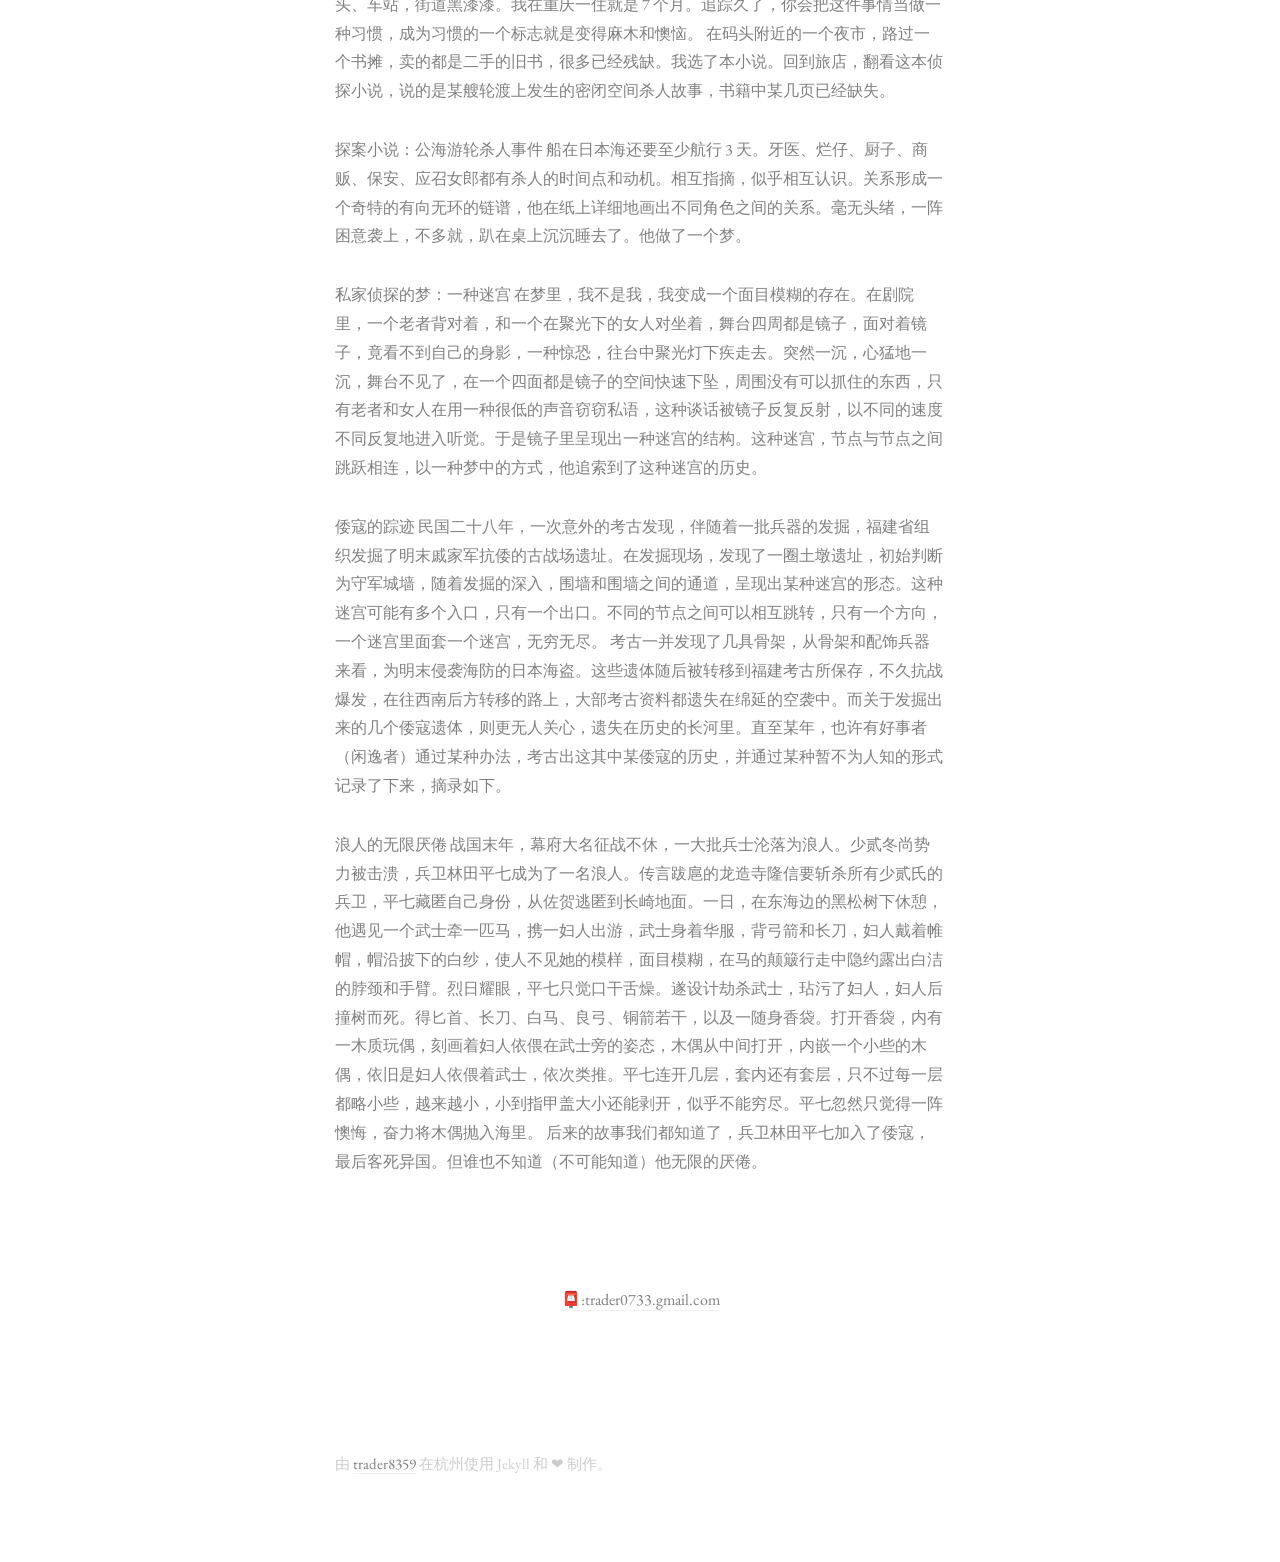
<file: posts/拓扑一种.html>
<!doctype html>
<html lang="en">
<head>
  <meta charset="utf-8">
  <meta http-equiv="x-ua-compatible" content="ie=edge">
  <title>trader</title>
  <meta name="description" content="一个短篇。">
  <meta name="viewport" content="width=device-width, initial-scale=1">

  <meta property="og:title" content="拓扑一种">
  <meta property="og:type" content="website">
  <meta property="og:url" content="https://trader0731.github.io/posts/%E6%8B%93%E6%89%91%E4%B8%80%E7%A7%8D">
  <meta property="og:description" content="一个短篇。">
  <meta property="og:site_name" content="trader">

  <meta name="twitter:card" content="summary">
  <meta name="twitter:url" content="https://trader0731.github.io/posts/%E6%8B%93%E6%89%91%E4%B8%80%E7%A7%8D">
  <meta name="twitter:title" content="拓扑一种">
  <meta name="twitter:description" content="一个短篇。">

  
    
      <meta property="og:image" content="https://trader0731.github.io/assets/documentation/sample-image-0a264584b152aa8d86f61525d05ae1131787d0a1029aa1cb7e3e4148b5d34755.jpg">
      <meta name="twitter:image" content="https://trader0731.github.io/assets/documentation/sample-image-0a264584b152aa8d86f61525d05ae1131787d0a1029aa1cb7e3e4148b5d34755.jpg">
    
  

  <link rel="stylesheet" type="text/css" title="light" id="light" href="/assets/main-5cc22f4879a32367321d8de1dcd596f606f87abedbcb8b5fbd05eaa1672bed59.css">
</head>

<body>
  <main>
    <div class="grid grid-centered">
      <div class="grid-cell">
        <nav class="header-nav scrollappear">
  <a href="/" class="header-logo" title="trader">trader<span class="random-number"></span></a>
</nav>


</ul>
  <ul class="header-tags scrollappear">
    
    <li><a href="/" title="首页" >首页</a></li>
    
      
      
      <li><a href="/tag/结构研究系列"class="active">
        结构研究系列</a></li>
    
      
      
      <li><a href="/tag/诗歌">
        诗歌</a></li>
    
  </ul>
        <article class="article scrollappear">
          <header class="article-header">
            <h1>拓扑一种</h1>
            <p>一个短篇。</p>
            <div class="article-list-footer">
  <div class="article-list-tags">
    
      
      <a href="/tag/结构研究系列" title="See all posts with tag '结构研究系列'">结构研究系列</a>
    
  </div>
</div>
          </header>

          <div class="article-content">
            <p>论拓扑排序在文本叙事中的应用
东京大学拓扑学博士 Z 在《拓扑学通信》学刊发表了一篇论文，举例了拓扑排序的一种新应用，举例展开描述了有向无环树、有环图等在叙事学上的应用，人物与事件之间的相互指摘，构成了拓扑结构的基本元素，在这个基础上，时间为叙事的方向向量，而叙事本身的虚实，所选叙事容器的轻重和动静、动静虚实相互指摘，在叙事节点上的暗喻、回文，让叙事结构有了无限可能。
论文从一个东大图书馆发现的文本报告片段开始。某夜在东大图书馆，归还架上书籍时，Z 在一本人类学著作《忧郁的热带》内找到一张夹纸，纸片上记录了一个考察报告的片段，未署名，在阅读这片文字的时候，他有了新的发现。</p>

<p>嫩江流域民族志文本
东北亚区域的河道以错综复杂闻名，不同的河道指向、汇合不同的支流，溯流、顺流，回环的河流，大小湖泊错落。沿着嫩河向出海口方向航行，可能在某个时间，你会发现你又回到了原来的出发点。有一种假设，新石器时代在双塔区域狩猎的智人，以如水路般环路迷宫为图腾的部落，也许掌握了驾驶船只的技巧，当温带季风期一过，风向改变，西伯利亚来的风刮，只要他们在合适的航道口碰巧选择了正确的航向，经过大安港，跨过中俄边界，经过乌苏里斯克，这唯一的航线，有一定概率，有那么一两位孤独的智人，最后走出了这盘根错节河道的迷宫，进入了日本海，最后抵达了日本。日本鸟取地区发掘的陶罐，罐上类迷宫图腾，与白城敖包山遗址发掘的砖刻纹路十分接近，而与本岛绳纹时代的风格泾渭分明，也许能说明实际上早在新石器时代（原文未完）
纸片上另附了一片嫩江流域白城市本地的新闻剪报。</p>

<p>一则新闻
4月8日12时49分，白城市公安局指挥中心接到报告，向海湿地水域地段发现一具女尸。尸体全身赤裸，仰卧于湿地芦苇灌丛水岸边。事发现场并无打斗挣扎痕迹，死者生前无受侵害的痕迹，死者亲属未上报财务损失，经法医检验，民警确定死因为窒息，由于湿地水路复杂， 人迹罕至，尸体发现时机较晚，尸体已经高度腐烂，结合当地气温水温，初步判定死亡时间在三周左右。根据勘查和调查情况，警方判定这是一起凶杀案。死者疑似失踪已久的白城籍影星S。</p>

<p>电影的杜撰
现场没有留下任何线索，案件一直悬而未决，民间传说让案件更加扑朔迷离。 S 当时刚出演几部热剧，这案件一时成为舆论关注中心。事件几年后被改编成电影，在电影里，剧作者虚构了一种结局。电影从白城市午夜电台的主播人对谈中开始，因为某种机缘聊到这件几年前悬而未决的疑案，此时一位听众的来电让整个故事就此展开。</p>

<p>热心听众629的来电
『固定电话尾号629的听众朋友来电。』
『主持人，你好』
『你好。』
『我知道谁是凶手。』
『您是？』
『我是 S 的前男友，这几年我一直在追踪杀人犯。』
『怎么讲？』</p>

<p>追凶者的记忆
听说有人在重庆见到他，我09年6月便去了重庆。重庆多雨，住在重大附近的小旅店，诺大的城市，束手无策。重庆高楼耸立，长江从城市里穿过，我去了码头、车站，街道黑漆漆。我在重庆一住就是 7 个月。追踪久了，你会把这件事情当做一种习惯，成为习惯的一个标志就是变得麻木和懊恼。
在码头附近的一个夜市，路过一个书摊，卖的都是二手的旧书，很多已经残缺。我选了本小说。回到旅店，翻看这本侦探小说，说的是某艘轮渡上发生的密闭空间杀人故事，书籍中某几页已经缺失。</p>

<p>探案小说：公海游轮杀人事件
船在日本海还要至少航行 3 天。牙医、烂仔、厨子、商贩、保安、应召女郎都有杀人的时间点和动机。相互指摘，似乎相互认识。关系形成一个奇特的有向无环的链谱，他在纸上详细地画出不同角色之间的关系。毫无头绪，一阵困意袭上，不多就，趴在桌上沉沉睡去了。他做了一个梦。</p>

<p>私家侦探的梦：一种迷宫
在梦里，我不是我，我变成一个面目模糊的存在。在剧院里，一个老者背对着，和一个在聚光下的女人对坐着，舞台四周都是镜子，面对着镜子，竟看不到自己的身影，一种惊恐，往台中聚光灯下疾走去。突然一沉，心猛地一沉，舞台不见了，在一个四面都是镜子的空间快速下坠，周围没有可以抓住的东西，只有老者和女人在用一种很低的声音窃窃私语，这种谈话被镜子反复反射，以不同的速度不同反复地进入听觉。于是镜子里呈现出一种迷宫的结构。这种迷宫，节点与节点之间跳跃相连，以一种梦中的方式，他追索到了这种迷宫的历史。</p>

<p>倭寇的踪迹
民国二十八年，一次意外的考古发现，伴随着一批兵器的发掘，福建省组织发掘了明末戚家军抗倭的古战场遗址。在发掘现场，发现了一圈土墩遗址，初始判断为守军城墙，随着发掘的深入，围墙和围墙之间的通道，呈现出某种迷宫的形态。这种迷宫可能有多个入口，只有一个出口。不同的节点之间可以相互跳转，只有一个方向，一个迷宫里面套一个迷宫，无穷无尽。
考古一并发现了几具骨架，从骨架和配饰兵器来看，为明末侵袭海防的日本海盗。这些遗体随后被转移到福建考古所保存，不久抗战爆发，在往西南后方转移的路上，大部考古资料都遗失在绵延的空袭中。而关于发掘出来的几个倭寇遗体，则更无人关心，遗失在历史的长河里。直至某年，也许有好事者（闲逸者）通过某种办法，考古出这其中某倭寇的历史，并通过某种暂不为人知的形式记录了下来，摘录如下。</p>

<p>浪人的无限厌倦
战国末年，幕府大名征战不休，一大批兵士沦落为浪人。少贰冬尚势力被击溃，兵卫林田平七成为了一名浪人。传言跋扈的龙造寺隆信要斩杀所有少贰氏的兵卫，平七藏匿自己身份，从佐贺逃匿到长崎地面。一日，在东海边的黑松树下休憩，他遇见一个武士牵一匹马，携一妇人出游，武士身着华服，背弓箭和长刀，妇人戴着帷帽，帽沿披下的白纱，使人不见她的模样，面目模糊，在马的颠簸行走中隐约露出白洁的脖颈和手臂。烈日耀眼，平七只觉口干舌燥。遂设计劫杀武士，玷污了妇人，妇人后撞树而死。得匕首、长刀、白马、良弓、铜箭若干，以及一随身香袋。打开香袋，内有一木质玩偶，刻画着妇人依偎在武士旁的姿态，木偶从中间打开，内嵌一个小些的木偶，依旧是妇人依偎着武士，依次类推。平七连开几层，套内还有套层，只不过每一层都略小些，越来越小，小到指甲盖大小还能剥开，似乎不能穷尽。平七忽然只觉得一阵懊悔，奋力将木偶抛入海里。
后来的故事我们都知道了，兵卫林田平七加入了倭寇，最后客死异国。但谁也不知道（不可能知道）他无限的厌倦。</p>

          </div>

          <div class="article-comments scrollappear">
            <p>
              <a href="mailto:trader0733@gmail.com"?subject=你好。" title="Email">📮:trader0733.gmail.com</a>
            </p>
          </div>

        </article>
        <footer class="footer scrollappear">
  <p>
    由 <a href="/" title="About me">trader<span class="random-number"></span></a> 在杭州使用 Jekyll 和 ❤ 制作。
</footer>



      </div>
    </div>
  </main>
  
  <script async src="https://www.googletagmanager.com/gtag/js?id=G-JKZX03LHFF"></script>
  <script>
    window.dataLayer = window.dataLayer || [];
    function gtag(){dataLayer.push(arguments);}
    gtag('js', new Date());
    gtag('config', 'G-JKZX03LHFF');
  </script>


<script>
  function generateRandomNumber() {
  const randomNum = Math.floor(Math.random() * 10000).toString().padStart(4, '0');
  // 更新所有带有 random-number class 的元素
  const randomNumberElements = document.getElementsByClassName('random-number');
  Array.from(randomNumberElements).forEach(element => {
    element.textContent = `${randomNum}`;
  });
  // 更新页面标题
  document.title = `trader${randomNum}`;
}
window.onload = generateRandomNumber;
</script>


<script src="/assets/vendor-3ee2c63bbac916f96cd7f90e83ab767f058ead1301444c9966f5156911c8be7f.js" type="text/javascript"></script>

<script src="/assets/scrollappear-e2da8ea567e418637e31266cc5302126eaa79f62a2273739086358b589a89ee6.js" type="text/javascript"></script>

<script src="/assets/main-b52ea63bcb800ea2805ad1db2e39cf0ac65264eb7b03642b38c7da1eb5bc4062.js" type="text/javascript"></script>


</body>
</html>
</file>
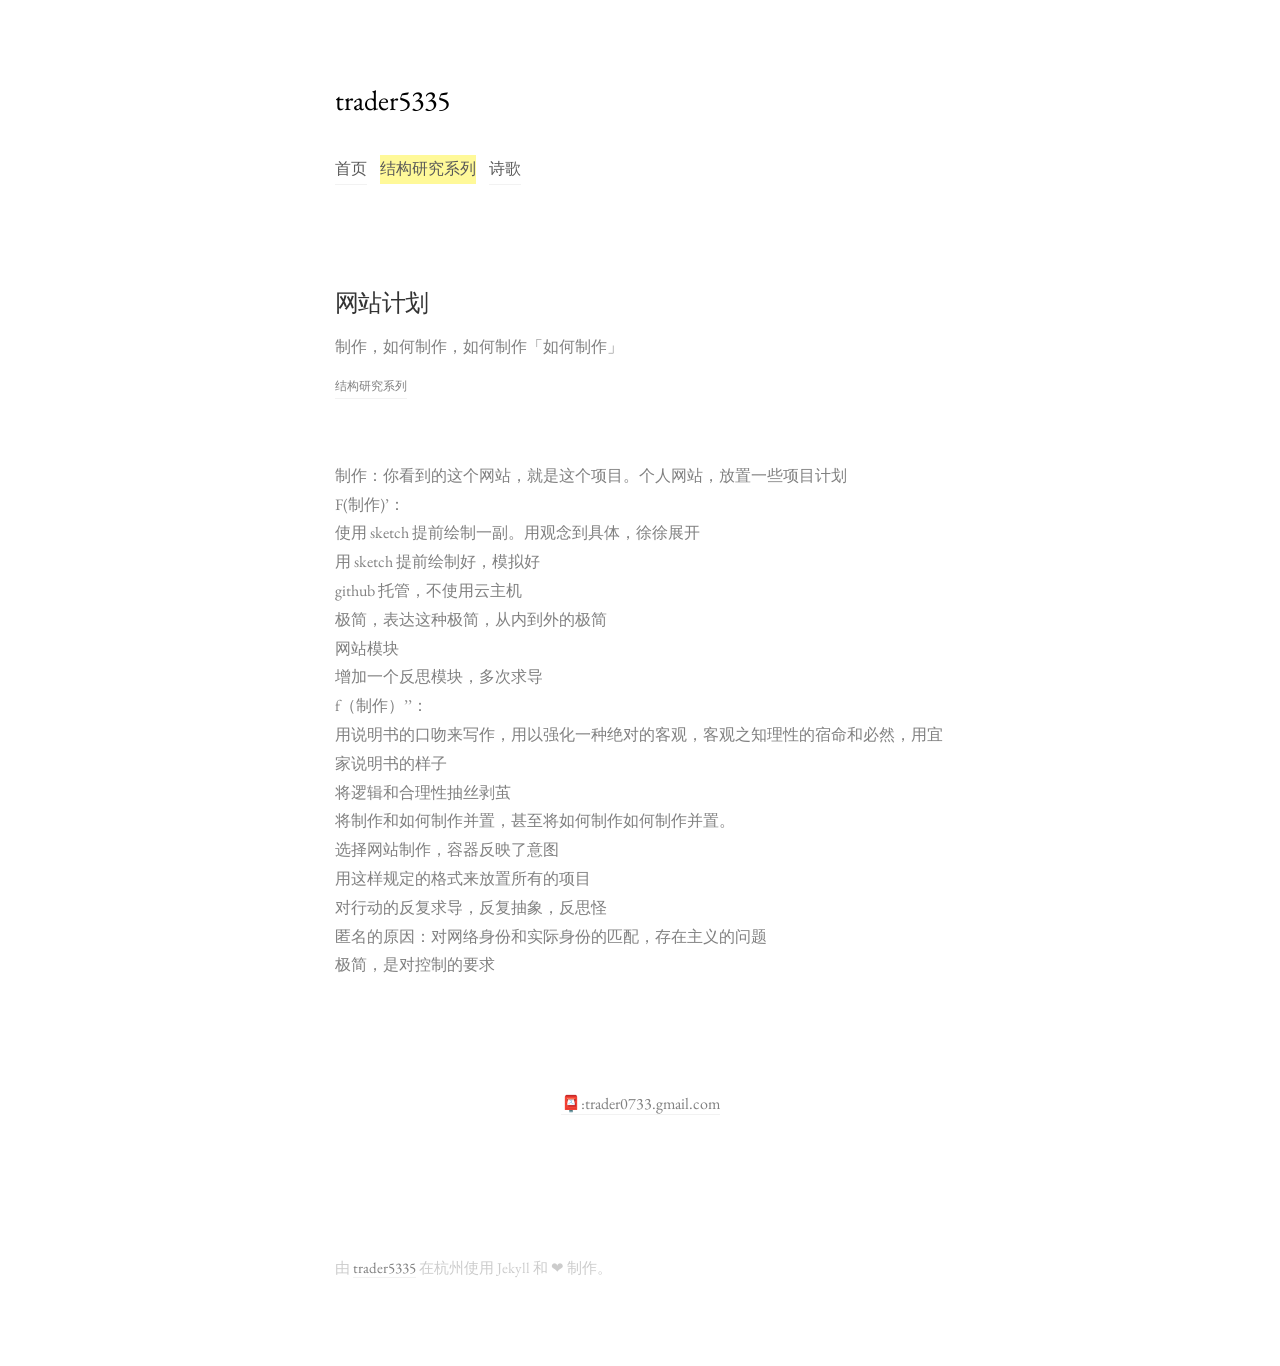
<file: posts/网站计划.html>
<!doctype html>
<html lang="en">
<head>
  <meta charset="utf-8">
  <meta http-equiv="x-ua-compatible" content="ie=edge">
  <title>trader</title>
  <meta name="description" content="制作，如何制作，如何制作「如何制作」">
  <meta name="viewport" content="width=device-width, initial-scale=1">

  <meta property="og:title" content="网站计划">
  <meta property="og:type" content="website">
  <meta property="og:url" content="https://trader0731.github.io/posts/%E7%BD%91%E7%AB%99%E8%AE%A1%E5%88%92">
  <meta property="og:description" content="制作，如何制作，如何制作「如何制作」">
  <meta property="og:site_name" content="trader">

  <meta name="twitter:card" content="summary">
  <meta name="twitter:url" content="https://trader0731.github.io/posts/%E7%BD%91%E7%AB%99%E8%AE%A1%E5%88%92">
  <meta name="twitter:title" content="网站计划">
  <meta name="twitter:description" content="制作，如何制作，如何制作「如何制作」">

  
    <meta property="og:image" content="https://trader0731.github.io/assets/og-image-ee46bbc61b334e821e81534b1fd43f3fee6f020ec174b3c2114445695fd48c01.jpg">
    <meta name="twitter:image" content="https://trader0731.github.io/assets/og-image-ee46bbc61b334e821e81534b1fd43f3fee6f020ec174b3c2114445695fd48c01.jpg">
  

  <link rel="stylesheet" type="text/css" title="light" id="light" href="/assets/main-5cc22f4879a32367321d8de1dcd596f606f87abedbcb8b5fbd05eaa1672bed59.css">
</head>

<body>
  <main>
    <div class="grid grid-centered">
      <div class="grid-cell">
        <nav class="header-nav scrollappear">
  <a href="/" class="header-logo" title="trader">trader<span class="random-number"></span></a>
</nav>


</ul>
  <ul class="header-tags scrollappear">
    
    <li><a href="/" title="首页" >首页</a></li>
    
      
      
      <li><a href="/tag/结构研究系列"class="active">
        结构研究系列</a></li>
    
      
      
      <li><a href="/tag/诗歌">
        诗歌</a></li>
    
  </ul>
        <article class="article scrollappear">
          <header class="article-header">
            <h1>网站计划</h1>
            <p>制作，如何制作，如何制作「如何制作」</p>
            <div class="article-list-footer">
  <div class="article-list-tags">
    
      
      <a href="/tag/结构研究系列" title="See all posts with tag '结构研究系列'">结构研究系列</a>
    
  </div>
</div>
          </header>

          <div class="article-content">
            <p>制作：你看到的这个网站，就是这个项目。个人网站，放置一些项目计划<br />
F(制作)’：<br />
使用 sketch 提前绘制一副。用观念到具体，徐徐展开<br />
用 sketch 提前绘制好，模拟好<br />
github 托管，不使用云主机<br />
极简，表达这种极简，从内到外的极简<br />
网站模块<br />
增加一个反思模块，多次求导<br />
f（制作）’’：<br />
用说明书的口吻来写作，用以强化一种绝对的客观，客观之知理性的宿命和必然，用宜家说明书的样子<br />
将逻辑和合理性抽丝剥茧<br />
将制作和如何制作并置，甚至将如何制作如何制作并置。<br />
选择网站制作，容器反映了意图<br />
用这样规定的格式来放置所有的项目<br />
对行动的反复求导，反复抽象，反思怪<br />
匿名的原因：对网络身份和实际身份的匹配，存在主义的问题<br />
极简，是对控制的要求</p>

          </div>

          <div class="article-comments scrollappear">
            <p>
              <a href="mailto:trader0733@gmail.com"?subject=你好。" title="Email">📮:trader0733.gmail.com</a>
            </p>
          </div>

        </article>
        <footer class="footer scrollappear">
  <p>
    由 <a href="/" title="About me">trader<span class="random-number"></span></a> 在杭州使用 Jekyll 和 ❤ 制作。
</footer>



      </div>
    </div>
  </main>
  
  <script async src="https://www.googletagmanager.com/gtag/js?id=G-JKZX03LHFF"></script>
  <script>
    window.dataLayer = window.dataLayer || [];
    function gtag(){dataLayer.push(arguments);}
    gtag('js', new Date());
    gtag('config', 'G-JKZX03LHFF');
  </script>


<script>
  function generateRandomNumber() {
  const randomNum = Math.floor(Math.random() * 10000).toString().padStart(4, '0');
  // 更新所有带有 random-number class 的元素
  const randomNumberElements = document.getElementsByClassName('random-number');
  Array.from(randomNumberElements).forEach(element => {
    element.textContent = `${randomNum}`;
  });
  // 更新页面标题
  document.title = `trader${randomNum}`;
}
window.onload = generateRandomNumber;
</script>


<script src="/assets/vendor-3ee2c63bbac916f96cd7f90e83ab767f058ead1301444c9966f5156911c8be7f.js" type="text/javascript"></script>

<script src="/assets/scrollappear-e2da8ea567e418637e31266cc5302126eaa79f62a2273739086358b589a89ee6.js" type="text/javascript"></script>

<script src="/assets/main-b52ea63bcb800ea2805ad1db2e39cf0ac65264eb7b03642b38c7da1eb5bc4062.js" type="text/javascript"></script>


</body>
</html>
</file>
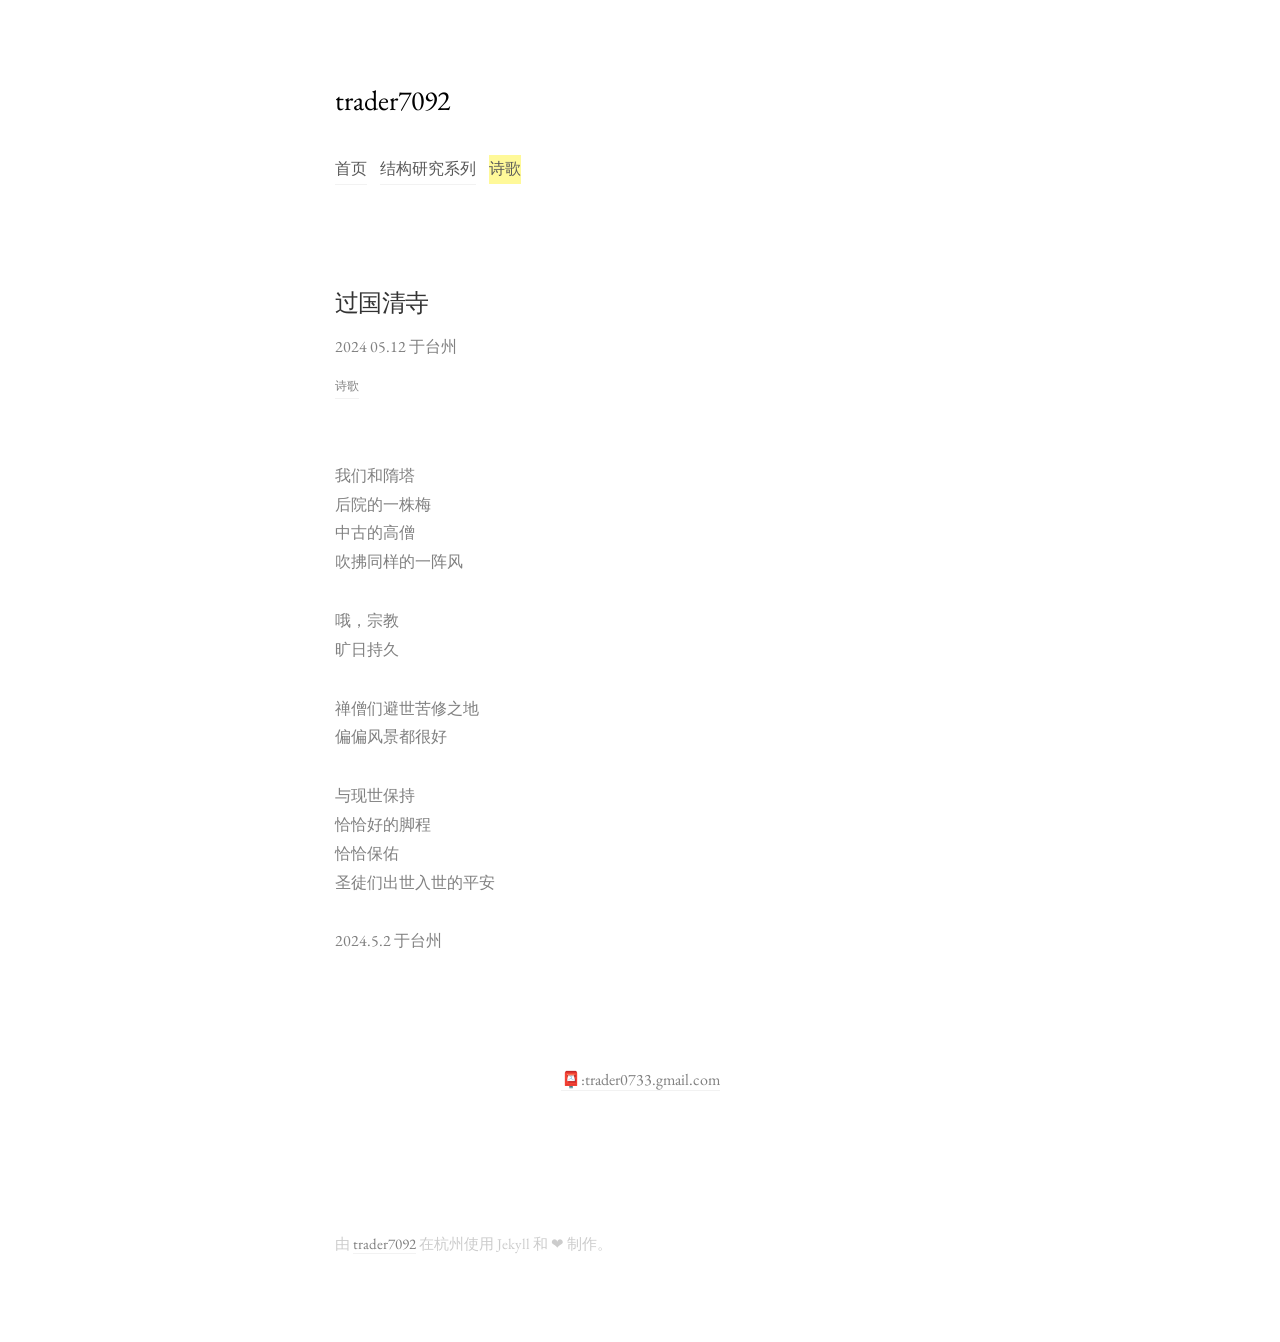
<file: posts/过国清寺.html>
<!doctype html>
<html lang="en">
<head>
  <meta charset="utf-8">
  <meta http-equiv="x-ua-compatible" content="ie=edge">
  <title>trader</title>
  <meta name="description" content=" 2024 05.12 于台州">
  <meta name="viewport" content="width=device-width, initial-scale=1">

  <meta property="og:title" content="过国清寺">
  <meta property="og:type" content="website">
  <meta property="og:url" content="https://trader0731.github.io/posts/%E8%BF%87%E5%9B%BD%E6%B8%85%E5%AF%BA">
  <meta property="og:description" content=" 2024 05.12 于台州">
  <meta property="og:site_name" content="trader">

  <meta name="twitter:card" content="summary">
  <meta name="twitter:url" content="https://trader0731.github.io/posts/%E8%BF%87%E5%9B%BD%E6%B8%85%E5%AF%BA">
  <meta name="twitter:title" content="过国清寺">
  <meta name="twitter:description" content=" 2024 05.12 于台州">

  
    <meta property="og:image" content="https://trader0731.github.io/assets/og-image-ee46bbc61b334e821e81534b1fd43f3fee6f020ec174b3c2114445695fd48c01.jpg">
    <meta name="twitter:image" content="https://trader0731.github.io/assets/og-image-ee46bbc61b334e821e81534b1fd43f3fee6f020ec174b3c2114445695fd48c01.jpg">
  

  <link rel="stylesheet" type="text/css" title="light" id="light" href="/assets/main-5cc22f4879a32367321d8de1dcd596f606f87abedbcb8b5fbd05eaa1672bed59.css">
</head>

<body>
  <main>
    <div class="grid grid-centered">
      <div class="grid-cell">
        <nav class="header-nav scrollappear">
  <a href="/" class="header-logo" title="trader">trader<span class="random-number"></span></a>
</nav>


</ul>
  <ul class="header-tags scrollappear">
    
    <li><a href="/" title="首页" >首页</a></li>
    
      
      
      <li><a href="/tag/结构研究系列">
        结构研究系列</a></li>
    
      
      
      <li><a href="/tag/诗歌"class="active">
        诗歌</a></li>
    
  </ul>
        <article class="article scrollappear">
          <header class="article-header">
            <h1>过国清寺</h1>
            <p> 2024 05.12 于台州</p>
            <div class="article-list-footer">
  <div class="article-list-tags">
    
      
      <a href="/tag/诗歌" title="See all posts with tag '诗歌'">诗歌</a>
    
  </div>
</div>
          </header>

          <div class="article-content">
            <p>我们和隋塔<br />
后院的一株梅<br />
中古的高僧<br />
吹拂同样的一阵风</p>

<p>哦，宗教<br />
旷日持久</p>

<p>禅僧们避世苦修之地<br />
偏偏风景都很好</p>

<p>与现世保持<br />
恰恰好的脚程<br />
恰恰保佑<br />
圣徒们出世入世的平安</p>

<p>2024.5.2 于台州</p>

          </div>

          <div class="article-comments scrollappear">
            <p>
              <a href="mailto:trader0733@gmail.com"?subject=你好。" title="Email">📮:trader0733.gmail.com</a>
            </p>
          </div>

        </article>
        <footer class="footer scrollappear">
  <p>
    由 <a href="/" title="About me">trader<span class="random-number"></span></a> 在杭州使用 Jekyll 和 ❤ 制作。
</footer>



      </div>
    </div>
  </main>
  
  <script async src="https://www.googletagmanager.com/gtag/js?id=G-JKZX03LHFF"></script>
  <script>
    window.dataLayer = window.dataLayer || [];
    function gtag(){dataLayer.push(arguments);}
    gtag('js', new Date());
    gtag('config', 'G-JKZX03LHFF');
  </script>


<script>
  function generateRandomNumber() {
  const randomNum = Math.floor(Math.random() * 10000).toString().padStart(4, '0');
  // 更新所有带有 random-number class 的元素
  const randomNumberElements = document.getElementsByClassName('random-number');
  Array.from(randomNumberElements).forEach(element => {
    element.textContent = `${randomNum}`;
  });
  // 更新页面标题
  document.title = `trader${randomNum}`;
}
window.onload = generateRandomNumber;
</script>


<script src="/assets/vendor-3ee2c63bbac916f96cd7f90e83ab767f058ead1301444c9966f5156911c8be7f.js" type="text/javascript"></script>

<script src="/assets/scrollappear-e2da8ea567e418637e31266cc5302126eaa79f62a2273739086358b589a89ee6.js" type="text/javascript"></script>

<script src="/assets/main-b52ea63bcb800ea2805ad1db2e39cf0ac65264eb7b03642b38c7da1eb5bc4062.js" type="text/javascript"></script>


</body>
</html>
</file>
<file: assets/main-5cc22f4879a32367321d8de1dcd596f606f87abedbcb8b5fbd05eaa1672bed59.css>
/**
 * 1. Change the default font family in all browsers (opinionated).
 * 2. Correct the line height in all browsers.
 * 3. Prevent adjustments of font size after orientation changes in
 *    IE on Windows Phone and in iOS.
 */
/* Document
   ========================================================================== */
html {
  font-family: system-ui, -apple-system, BlinkMacSystemFont, 'Segoe UI', Roboto, Oxygen, Ubuntu, Cantarell, 'Open Sans', 'Helvetica Neue', sans-serif;
  /* 1 */
  line-height: 1.15;
  /* 2 */
  -ms-text-size-adjust: 100%;
  /* 3 */
  -webkit-text-size-adjust: 100%;
  /* 3 */ }

/* Sections
   ========================================================================== */
/**
 * Remove the margin in all browsers (opinionated).
 */
body {
  margin: 0; }

/**
 * Add the correct display in IE 9-.
 */
article,
aside,
footer,
header,
nav,
section {
  display: block; }

/**
 * Correct the font size and margin on `h1` elements within `section` and
 * `article` contexts in Chrome, Firefox, and Safari.
 */
h1 {
  font-size: 2em;
  margin: 0.67em 0; }

/* Grouping content
   ========================================================================== */
/**
 * Add the correct display in IE 9-.
 * 1. Add the correct display in IE.
 */
figcaption,
figure,
main {
  /* 1 */
  display: block; }

/**
 * Add the correct margin in IE 8.
 */
figure {
  margin: 1em 40px; }

/**
 * 1. Add the correct box sizing in Firefox.
 * 2. Show the overflow in Edge and IE.
 */
hr {
  box-sizing: content-box;
  /* 1 */
  height: 0;
  /* 1 */
  overflow: visible;
  /* 2 */ }

/**
 * 1. Correct the inheritance and scaling of font size in all browsers.
 * 2. Correct the odd `em` font sizing in all browsers.
 */
pre {
  font-family: system-ui, -apple-system, BlinkMacSystemFont, 'Segoe UI', Roboto, Oxygen, Ubuntu, Cantarell, 'Open Sans', 'Helvetica Neue', sans-serif;
  /* 1 */
  font-size: 0.9em;
  /* 2 */ }

/* Text-level semantics
   ========================================================================== */
/**
 * 1. Remove the gray background on active links in IE 10.
 * 2. Remove gaps in links underline in iOS 8+ and Safari 8+.
 */
a {
  background-color: transparent;
  /* 1 */
  -webkit-text-decoration-skip: objects;
  /* 2 */ }

/**
 * Remove the outline on focused links when they are also active or hovered
 * in all browsers (opinionated).
 */
a:active,
a:hover {
  outline-width: 0; }

/**
 * 1. Remove the bottom border in Firefox 39-.
 * 2. Add the correct text decoration in Chrome, Edge, IE, Opera, and Safari.
 */
abbr[title] {
  border-bottom: none;
  /* 1 */
  text-decoration: underline;
  /* 2 */
  -webkit-text-decoration: underline dotted;
          text-decoration: underline dotted;
  /* 2 */ }

/**
 * Prevent the duplicate application of `bolder` by the next rule in Safari 6.
 */
b,
strong {
  font-weight: inherit; }

/**
 * Add the correct font weight in Chrome, Edge, and Safari.
 */
b,
strong {
  font-weight: bolder; }

/**
 * 1. Correct the inheritance and scaling of font size in all browsers.
 * 2. Correct the odd `em` font sizing in all browsers.
 */
code,
kbd,
samp {
  font-family: system-ui, -apple-system, BlinkMacSystemFont, 'Segoe UI', Roboto, Oxygen, Ubuntu, Cantarell, 'Open Sans', 'Helvetica Neue', sans-serif;
  /* 1 */
  font-size: 0.9em;
  /* 2 */ }

/**
 * Add the correct font style in Android 4.3-.
 */
dfn {
  font-style: italic; }

/**
 * Add the correct background and color in IE 9-.
 */
mark {
  background-color: #ff0;
  color: #000; }

/**
 * Add the correct font size in all browsers.
 */
small {
  font-size: 80%; }

/**
 * Prevent `sub` and `sup` elements from affecting the line height in
 * all browsers.
 */
sub,
sup {
  font-size: 75%;
  line-height: 0;
  position: relative;
  vertical-align: baseline; }

sub {
  bottom: -0.25em; }

sup {
  top: -0.5em; }

/* Embedded content
   ========================================================================== */
/**
 * Add the correct display in IE 9-.
 */
audio,
video {
  display: inline-block; }

/**
 * Add the correct display in iOS 4-7.
 */
audio:not([controls]) {
  display: none;
  height: 0; }

/**
 * Remove the border on functions/functions/image.htmls inside links in IE 10-.
 */
img {
  border-style: none; }

/**
 * Hide the overflow in IE.
 */
svg:not(:root) {
  overflow: hidden; }

/* Forms
   ========================================================================== */
/**
 * 1. Change the font styles in all browsers (opinionated).
 * 2. Remove the margin in Firefox and Safari.
 */
button,
input,
optgroup,
select,
textarea {
  font-family: system-ui, -apple-system, BlinkMacSystemFont, 'Segoe UI', Roboto, Oxygen, Ubuntu, Cantarell, 'Open Sans', 'Helvetica Neue', sans-serif;
  /* 1 */
  font-size: 0.9em;
  /* 1 */
  line-height: 1.15;
  /* 1 */
  margin: 0;
  /* 2 */ }

/**
 * Show the overflow in IE.
 * 1. Show the overflow in Edge.
 */
button,
input {
  /* 1 */
  overflow: visible; }

/**
 * Remove the inheritance of text transform in Edge, Firefox, and IE.
 * 1. Remove the inheritance of text transform in Firefox.
 */
button,
select {
  /* 1 */
  text-transform: none; }

/**
 * 1. Prevent a WebKit bug where (2) destroys native `audio` and `video`
 *    controls in Android 4.
 * 2. Correct the inability to style clickable types in iOS and Safari.
 */
button,
html [type="button"],
[type="reset"],
[type="submit"] {
  -webkit-appearance: button;
  /* 2 */ }

/**
 * Remove the inner border and padding in Firefox.
 */
button::-moz-focus-inner,
[type="button"]::-moz-focus-inner,
[type="reset"]::-moz-focus-inner,
[type="submit"]::-moz-focus-inner {
  border-style: none;
  padding: 0; }

/**
 * Restore the focus styles unset by the previous rule.
 */
button:-moz-focusring,
[type="button"]:-moz-focusring,
[type="reset"]:-moz-focusring,
[type="submit"]:-moz-focusring {
  outline: 1px dotted ButtonText; }

/**
 * Change the border, margin, and padding in all browsers (opinionated).
 */
fieldset {
  border: 1px solid #c0c0c0;
  margin: 0 2px;
  padding: 0.35em 0.625em 0.75em; }

/**
 * 1. Correct the text wrapping in Edge and IE.
 * 2. Correct the color inheritance from `fieldset` elements in IE.
 * 3. Remove the padding so developers are not caught out when they zero out
 *    `fieldset` elements in all browsers.
 */
legend {
  box-sizing: border-box;
  /* 1 */
  color: inherit;
  /* 2 */
  display: table;
  /* 1 */
  max-width: 100%;
  /* 1 */
  padding: 0;
  /* 3 */
  white-space: normal;
  /* 1 */ }

/**
 * 1. Add the correct display in IE 9-.
 * 2. Add the correct vertical alignment in Chrome, Firefox, and Opera.
 */
progress {
  display: inline-block;
  /* 1 */
  vertical-align: baseline;
  /* 2 */ }

/**
 * Remove the default vertical scrollbar in IE.
 */
textarea {
  overflow: auto; }

/**
 * 1. Add the correct box sizing in IE 10-.
 * 2. Remove the padding in IE 10-.
 */
[type="checkbox"],
[type="radio"] {
  box-sizing: border-box;
  /* 1 */
  padding: 0;
  /* 2 */ }

/**
 * Correct the cursor style of increment and decrement buttons in Chrome.
 */
[type="number"]::-webkit-inner-spin-button,
[type="number"]::-webkit-outer-spin-button {
  height: auto; }

/**
 * 1. Correct the odd appearance in Chrome and Safari.
 * 2. Correct the outline style in Safari.
 */
[type="search"] {
  -webkit-appearance: textfield;
  /* 1 */
  outline-offset: -2px;
  /* 2 */ }

/**
 * Remove the inner padding and cancel buttons in Chrome and Safari on macOS.
 */
[type="search"]::-webkit-search-cancel-button,
[type="search"]::-webkit-search-decoration {
  -webkit-appearance: none; }

/**
 * 1. Correct the inability to style clickable types in iOS and Safari.
 * 2. Change font properties to `inherit` in Safari.
 */
::-webkit-file-upload-button {
  -webkit-appearance: button;
  /* 1 */
  font: inherit;
  /* 2 */ }

/* Interactive
   ========================================================================== */
/*
 * Add the correct display in IE 9-.
 * 1. Add the correct display in Edge, IE, and Firefox.
 */
details,
menu {
  display: block; }

/*
 * Add the correct display in all browsers.
 */
summary {
  display: list-item; }

/* Scripting
   ========================================================================== */
/**
 * Add the correct display in IE 9-.
 */
canvas {
  display: inline-block; }

/**
 * Add the correct display in IE.
 */
template {
  display: none; }

/* Hidden
   ========================================================================== */
/**
 * Add the correct display in IE 10-.
 */
[hidden] {
  display: none; }

.appear {
  visibility: hidden;
  opacity: 0; }

.appeared {
  visibility: visible;
  opacity: 1;
  transition: opacity 0.5s ease-in-out; }

@font-face {
  font-family: 'EB Garamond';
  font-style: normal;
  font-weight: 400;
  src: url(/assets/EBgaramond/EBGaramond-Regular-ba0e6b4fbea9f133d38928d7d7728c07a9dc7c2af20a757a2c5658e1afaf651d.ttf); }
@font-face {
  font-family: 'EB Garamond';
  font-style: normal;
  font-weight: 600;
  src: url(/assets/EBgaramond/EBGaramond-Bold-392e8b40f7af6ff352adf3c128501bacb286c58bd5e3e0e5adccda5d78583f75.ttf); }
.grid {
  display: block;
  padding: 0;
  margin: 0 -20px;
  font-size: 0;
  text-align: left; }

.grid-cell {
  display: inline-block;
  width: 100%;
  padding: 0 20px;
  margin: 0;
  font-size: 16px;
  text-align: left;
  vertical-align: top; }
  .grid-cell.with-1col {
    width: 8.3333333333%; }
  .grid-cell.with-2col {
    width: 16.6666666667%; }
  .grid-cell.with-3col {
    width: 25%; }
  .grid-cell.with-4col {
    width: 33.3333333333%; }
  .grid-cell.with-5col {
    width: 41.6666666667%; }
  .grid-cell.with-6col {
    width: 50%; }
  .grid-cell.with-7col {
    width: 58.3333333333%; }
  .grid-cell.with-8col {
    width: 66.6666666667%; }
  .grid-cell.with-9col {
    width: 75%; }
  .grid-cell.with-10col {
    width: 83.3333333333%; }
  .grid-cell.with-11col {
    width: 91.6666666667%; }
  .grid-cell.with-1off {
    margin-left: 8.3333333333%; }
  .grid-cell.with-2off {
    margin-left: 16.6666666667%; }
  .grid-cell.with-3off {
    margin-left: 25%; }
  .grid-cell.with-4off {
    margin-left: 33.3333333333%; }
  .grid-cell.with-5off {
    margin-left: 41.6666666667%; }
  .grid-cell.with-6off {
    margin-left: 50%; }
  .grid-cell.with-7off {
    margin-left: 58.3333333333%; }
  .grid-cell.with-8off {
    margin-left: 66.6666666667%; }
  .grid-cell.with-9off {
    margin-left: 75%; }
  .grid-cell.with-10off {
    margin-left: 83.3333333333%; }
  .grid-cell.with-11off {
    margin-left: 91.6666666667%; }
  .grid-cell.is-centered {
    text-align: center; }
  .grid-cell.is-right {
    text-align: right; }
  .grid-cell.is-top {
    vertical-align: top; }
  .grid-cell.is-middle {
    vertical-align: middle; }
  .grid-cell.is-bottom {
    vertical-align: bottom; }

.grid-centered {
  max-width: 650px;
  margin-right: auto;
  margin-left: auto; }

@media all and (max-width: 767px) {
  .grid-cell.with-1col {
    width: 100%; }
  .grid-cell.with-1off {
    margin-left: 0; }
  .grid-cell.with-2col {
    width: 100%; }
  .grid-cell.with-2off {
    margin-left: 0; }
  .grid-cell.with-3col {
    width: 100%; }
  .grid-cell.with-3off {
    margin-left: 0; }
  .grid-cell.with-4col {
    width: 100%; }
  .grid-cell.with-4off {
    margin-left: 0; }
  .grid-cell.with-5col {
    width: 100%; }
  .grid-cell.with-5off {
    margin-left: 0; }
  .grid-cell.with-6col {
    width: 100%; }
  .grid-cell.with-6off {
    margin-left: 0; }
  .grid-cell.with-7col {
    width: 100%; }
  .grid-cell.with-7off {
    margin-left: 0; }
  .grid-cell.with-8col {
    width: 100%; }
  .grid-cell.with-8off {
    margin-left: 0; }
  .grid-cell.with-9col {
    width: 100%; }
  .grid-cell.with-9off {
    margin-left: 0; }
  .grid-cell.with-10col {
    width: 100%; }
  .grid-cell.with-10off {
    margin-left: 0; }
  .grid-cell.with-11col {
    width: 100%; }
  .grid-cell.with-11off {
    margin-left: 0; } }
*,
*::before,
*::after {
  box-sizing: border-box; }

html {
  font-size: 16px; }

body {
  margin: 0 auto;
  font-family: "EB Garamond", Courier, serif;
  -webkit-font-smoothing: antialiased;
  font-weight: 400;
  line-height: 1.8;
  color: gray;
  background: #fff; }

p {
  margin: 0;
  font-weight: 400; }

b,
strong {
  font-weight: 600; }

h1,
h2,
h3,
h4,
h5,
h6 {
  margin: 0;
  line-height: 1.5;
  text-rendering: optimizeLegibility;
  font-weight: 500; }

h1 {
  font-size: 24px;
  letter-spacing: -.03em;
  color: #333; }

h2 {
  font-size: 22.4px; }

h3 {
  font-size: 20.8px; }

h4 {
  font-size: 19.2px;
  font-weight: 400; }

h5 {
  font-size: 17.6px; }

h6 {
  font-size: 16px; }

@media all and (max-width: 767px) {
  h1 {
    font-size: 24px; }

  h2 {
    font-size: 21.6px; }

  h3 {
    font-size: 20px; } }
a:not(.header-logo) {
  position: relative;
  color: gray;
  text-decoration: none;
  border-bottom: 1px solid #f2f2f2;
  transition: color 0.2s linear; }
  a:not(.header-logo):hover {
    color: gray; }
  a:not(.header-logo):hover::after {
    transform: scaleX(1);
    transform-origin: left; }
  a:not(.header-logo):focus {
    color: gray;
    outline: none; }
  a:not(.header-logo):active {
    color: #a6a6a6 !important; }
  a:not(.header-logo)::after {
    content: '';
    position: absolute;
    width: 100%;
    height: 1px;
    bottom: 0;
    left: 0;
    background-color: currentColor;
    transform: scaleX(0);
    transform-origin: left;
    transition: transform 0.3s ease; }

svg {
  transition: fill 0.2s linear; }

ul,
ol {
  padding-left: 40px;
  margin: 0; }

abbr {
  cursor: help;
  border-bottom: 1px dotted white; }

blockquote {
  padding: 0 0 4px 15px;
  margin: 0 0 0 -20px;
  font-size: 20px;
  font-style: italic;
  line-height: 1.6;
  color: #cccccc;
  border-left: 3px solid gray; }

hr {
  margin: 0;
  border-top: 0;
  border-right: 0;
  border-bottom: 1px solid white;
  border-left: 0; }

img {
  display: block;
  max-width: 100%;
  margin: 0; }

.notfound-wrapper {
  margin-top: 100px;
  margin-bottom: 100px;
  text-align: center; }

::-moz-selection {
  color: #fff;
  background-color: #333; }

::selection {
  color: #fff;
  background-color: #333; }

.footer {
  display: block;
  padding-top: 35px;
  margin-bottom: 85px; }
  .footer p {
    font-size: 15px;
    color: #cccccc; }
  .footer a {
    text-decoration: none; }

.about {
  padding: 80px 0; }

.article {
  display: block;
  margin: 100px 0; }

.article-list {
  display: block;
  padding: 0;
  margin: 0px 0 25px;
  list-style: none; }
  .article-list li {
    position: relative;
    display: block;
    padding: 50px 0; }
    .article-list li:last-child {
      border-bottom: 0; }
    .article-list li.article-pagination {
      display: table;
      width: 100%;
      margin-top: -15px; }
      .article-list li.article-pagination a {
        display: inline-block;
        padding-top: 6px;
        font-size: 11px;
        font-weight: 600;
        letter-spacing: .1em;
        color: #a6a6a6;
        text-decoration: none;
        text-transform: uppercase;
        transition: color 0.2s linear; }
        .article-list li.article-pagination a svg {
          width: 16px;
          height: 16px;
          vertical-align: middle;
          margin: -2px 8px 0 8px;
          fill: #a6a6a6; }
        .article-list li.article-pagination a:hover svg {
          fill: #333; }
        .article-list li.article-pagination a:hover {
          color: #333; }

.article-list-item a {
  text-decoration: none; }
  .article-list-item a h5 {
    position: relative;
    display: block;
    padding-right: 25px;
    color: #333; }
    .article-list-item a h5 svg {
      width: 14px;
      height: 14px;
      vertical-align: middle;
      margin: -2px 8px 0 0px;
      fill: #333; }
.article-list-item p {
  display: block;
  margin: 12px 0 10px;
  font-size: 15px;
  color: gray; }

.article-list-footer {
  display: block; }
  .article-list-footer span,
  .article-list-footer a {
    display: inline-block;
    font-size: 12px;
    color: #cccccc;
    text-transform: uppercase;
    vertical-align: middle; }
  .article-list-footer a {
    margin-right: 7.5px;
    color: gray; }
    .article-list-footer a:hover {
      color: #333; }
    .article-list-footer a:last-child {
      margin-right: 0; }

.article-list-divider {
  margin: 0 15px; }

.article-list-tags {
  display: inline-block;
  vertical-align: top; }

.article-empty {
  display: block;
  margin: 100px 0;
  font-style: italic;
  color: #cccccc;
  text-align: center; }

.article-pagination-right {
  float: right; }

.article-header {
  display: block;
  padding-bottom: 30px;
  margin-bottom: 30px;
  border-bottom: 1px solid white; }
  .article-header p {
    display: block;
    margin: 12px 0 10px;
    font-size: 16px;
    color: gray; }
  .article-header a {
    text-decoration: none; }

.article-content {
  display: block; }
  .article-content p,
  .article-content ul,
  .article-content ol,
  .article-content img,
  .article-content blockquote {
    display: block;
    margin-bottom: 30px; }
  .article-content h2,
  .article-content h3,
  .article-content h4 {
    display: block;
    margin-bottom: 10px;
    color: #333; }
  .article-content blockquote p {
    margin-bottom: 0; }
  .article-content img.emoji {
    display: inline-block;
    margin-top: -4px;
    margin-bottom: 0;
    vertical-align: middle; }

.article-comments {
  display: block;
  padding-top: 80px;
  margin-top: 30px;
  text-align: center; }

@media all and (max-width: 767px) {
  .article-list-footer {
    display: block; }

  .article-list-divider:last-of-type {
    display: none; }

  .article-list-tags {
    display: block;
    margin-top: -7px; } }
.embed-responsive {
  position: relative;
  display: block;
  height: 0;
  padding: 0;
  padding-bottom: 75%;
  margin-bottom: 30px;
  overflow: hidden; }
  .embed-responsive iframe,
  .embed-responsive embed,
  .embed-responsive object,
  .embed-responsive video {
    position: absolute;
    top: 0;
    bottom: 0;
    left: 0;
    width: 100%;
    height: 100%;
    border: 0; }

.embed-responsive-16by9 {
  padding-bottom: 56.25%; }

.highlight {
  padding: 25px;
  margin: 0;
  margin: 30px 0;
  overflow: auto;
  font-weight: 400;
  background: white;
  border-radius: 4px; }
  .highlight pre {
    margin: 0; }

.highlighter-rouge {
  padding: 2px 4px;
  font-size: 14px;
  color: #d14;
  background: white;
  border: 1px solid white;
  border-radius: 1px; }

@media all and (max-width: 767px) {
  .highlight {
    padding: 25px;
    font-size: 14px; } }
.highlight .c {
  font-style: italic;
  color: #998; }

.highlight .err {
  color: #a61717;
  background-color: #e3d2d2; }

.highlight .k {
  font-weight: bold; }

.highlight .o {
  font-weight: bold; }

.highlight .cm {
  font-style: italic;
  color: #998; }

.highlight .cp {
  font-weight: bold;
  color: #999; }

.highlight .c1 {
  font-style: italic;
  color: #998; }

.highlight .cs {
  font-style: italic;
  font-weight: bold;
  color: #999; }

.highlight .gd {
  color: #000;
  background-color: #fdd; }

.highlight .gd .x {
  color: #000;
  background-color: #faa; }

.highlight .ge {
  font-style: italic; }

.highlight .gr {
  color: #a00; }

.highlight .gh {
  color: #999; }

.highlight .gi {
  color: #000;
  background-color: #dfd; }

.highlight .gi .x {
  color: #000;
  background-color: #afa; }

.highlight .go {
  color: #888; }

.highlight .gp {
  color: #555; }

.highlight .gs {
  font-weight: bold; }

.highlight .gu {
  color: #aaa; }

.highlight .gt {
  color: #a00; }

.highlight .kc {
  font-weight: bold; }

.highlight .kd {
  font-weight: bold; }

.highlight .kp {
  font-weight: bold; }

.highlight .kr {
  font-weight: bold; }

.highlight .kt {
  font-weight: bold;
  color: #458; }

.highlight .m {
  color: #099; }

.highlight .s {
  color: #d14; }

.highlight .na {
  color: #008080; }

.highlight .nb {
  color: #0086b3; }

.highlight .nc {
  font-weight: bold;
  color: #458; }

.highlight .no {
  color: #008080; }

.highlight .ni {
  color: #800080; }

.highlight .ne {
  font-weight: bold;
  color: #900; }

.highlight .nf {
  font-weight: bold;
  color: #900; }

.highlight .nn {
  color: #555; }

.highlight .nt {
  color: #000080; }

.highlight .nv {
  color: #008080; }

.highlight .ow {
  font-weight: bold; }

.highlight .w {
  color: #bbb; }

.highlight .mf {
  color: #099; }

.highlight .mh {
  color: #099; }

.highlight .mi {
  color: #099; }

.highlight .mo {
  color: #099; }

.highlight .sb {
  color: #d14; }

.highlight .sc {
  color: #d14; }

.highlight .sd {
  color: #d14; }

.highlight .s2 {
  color: #d14; }

.highlight .se {
  color: #d14; }

.highlight .sh {
  color: #d14; }

.highlight .si {
  color: #d14; }

.highlight .sx {
  color: #d14; }

.highlight .sr {
  color: #009926; }

.highlight .s1 {
  color: #d14; }

.highlight .ss {
  color: #990073; }

.highlight .bp {
  color: #999; }

.highlight .vc {
  color: #008080; }

.highlight .vg {
  color: #008080; }

.highlight .vi {
  color: #008080; }

.highlight .il {
  color: #099; }

.header-nav {
  display: block;
  padding: 75px 0 0px; }

.header-logo {
  display: inline-block;
  font-family: "EB Garamond", Courier, serif;
  font-size: 28px;
  font-weight: 400;
  color: #000;
  text-decoration: none; }

.header-tags {
  padding: 0;
  margin: 30px 0 0;
  list-style: none; }
  .header-tags li {
    display: inline-block;
    padding-right: 10px;
    font-weight: 400; }
    .header-tags li a {
      display: inline-block;
      color: #595959;
      text-decoration: none; }
      .header-tags li a:hover {
        color: #333; }
      .header-tags li a.active {
        background-color: #fff999;
        border-bottom: none; }
        .header-tags li a.active::after {
          transform: scaleX(0);
          display: none; }
        .header-tags li a.active:hover::after {
          transform: scaleX(0); }

@media all and (max-width: 520px) {
  .header-nav {
    text-align: center; }

  .header-tags {
    margin: 20px 0 0;
    text-align: center; }
    .header-tags li {
      padding: 0 5px; } }
.tags-page {
  text-align: center;
  padding: 50px 0; }
  .tags-page h1 {
    margin: 0 0 15px 0; }

.tag-cloud {
  text-decoration: none; }
</file>
